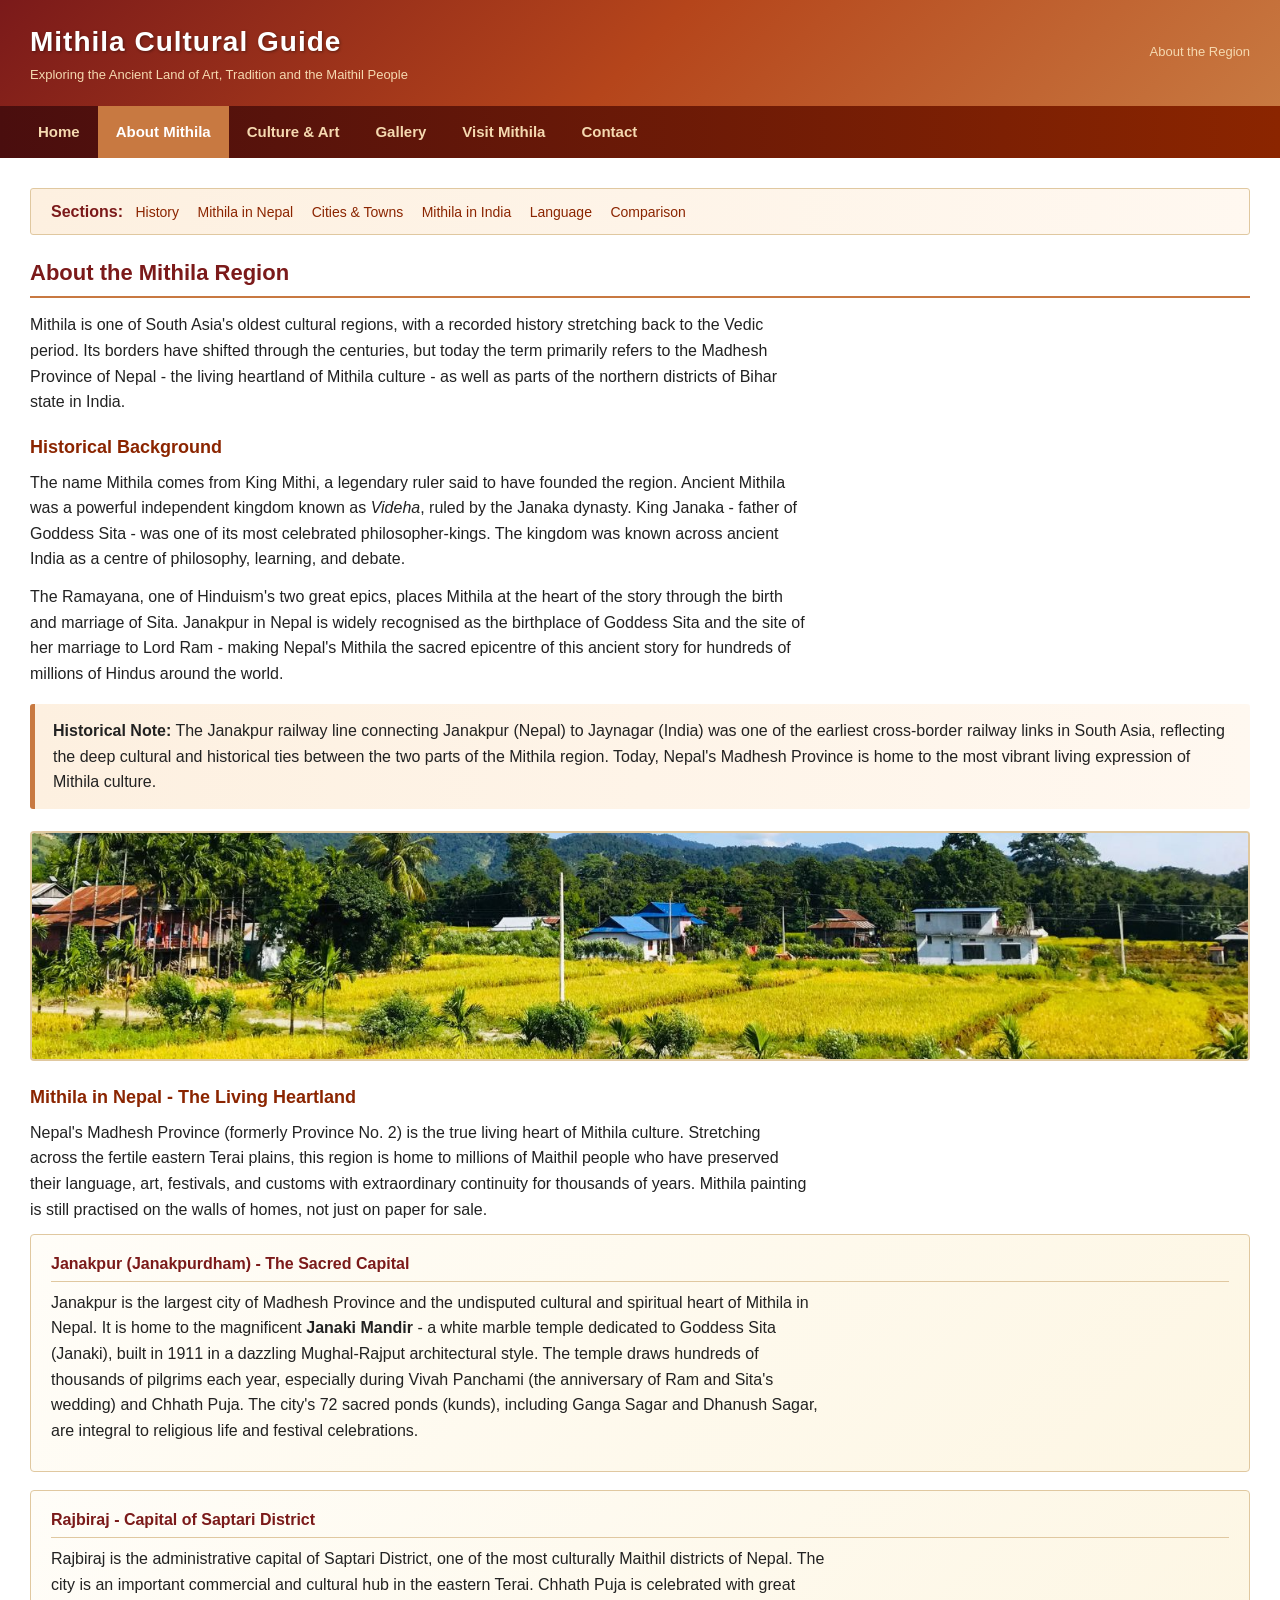
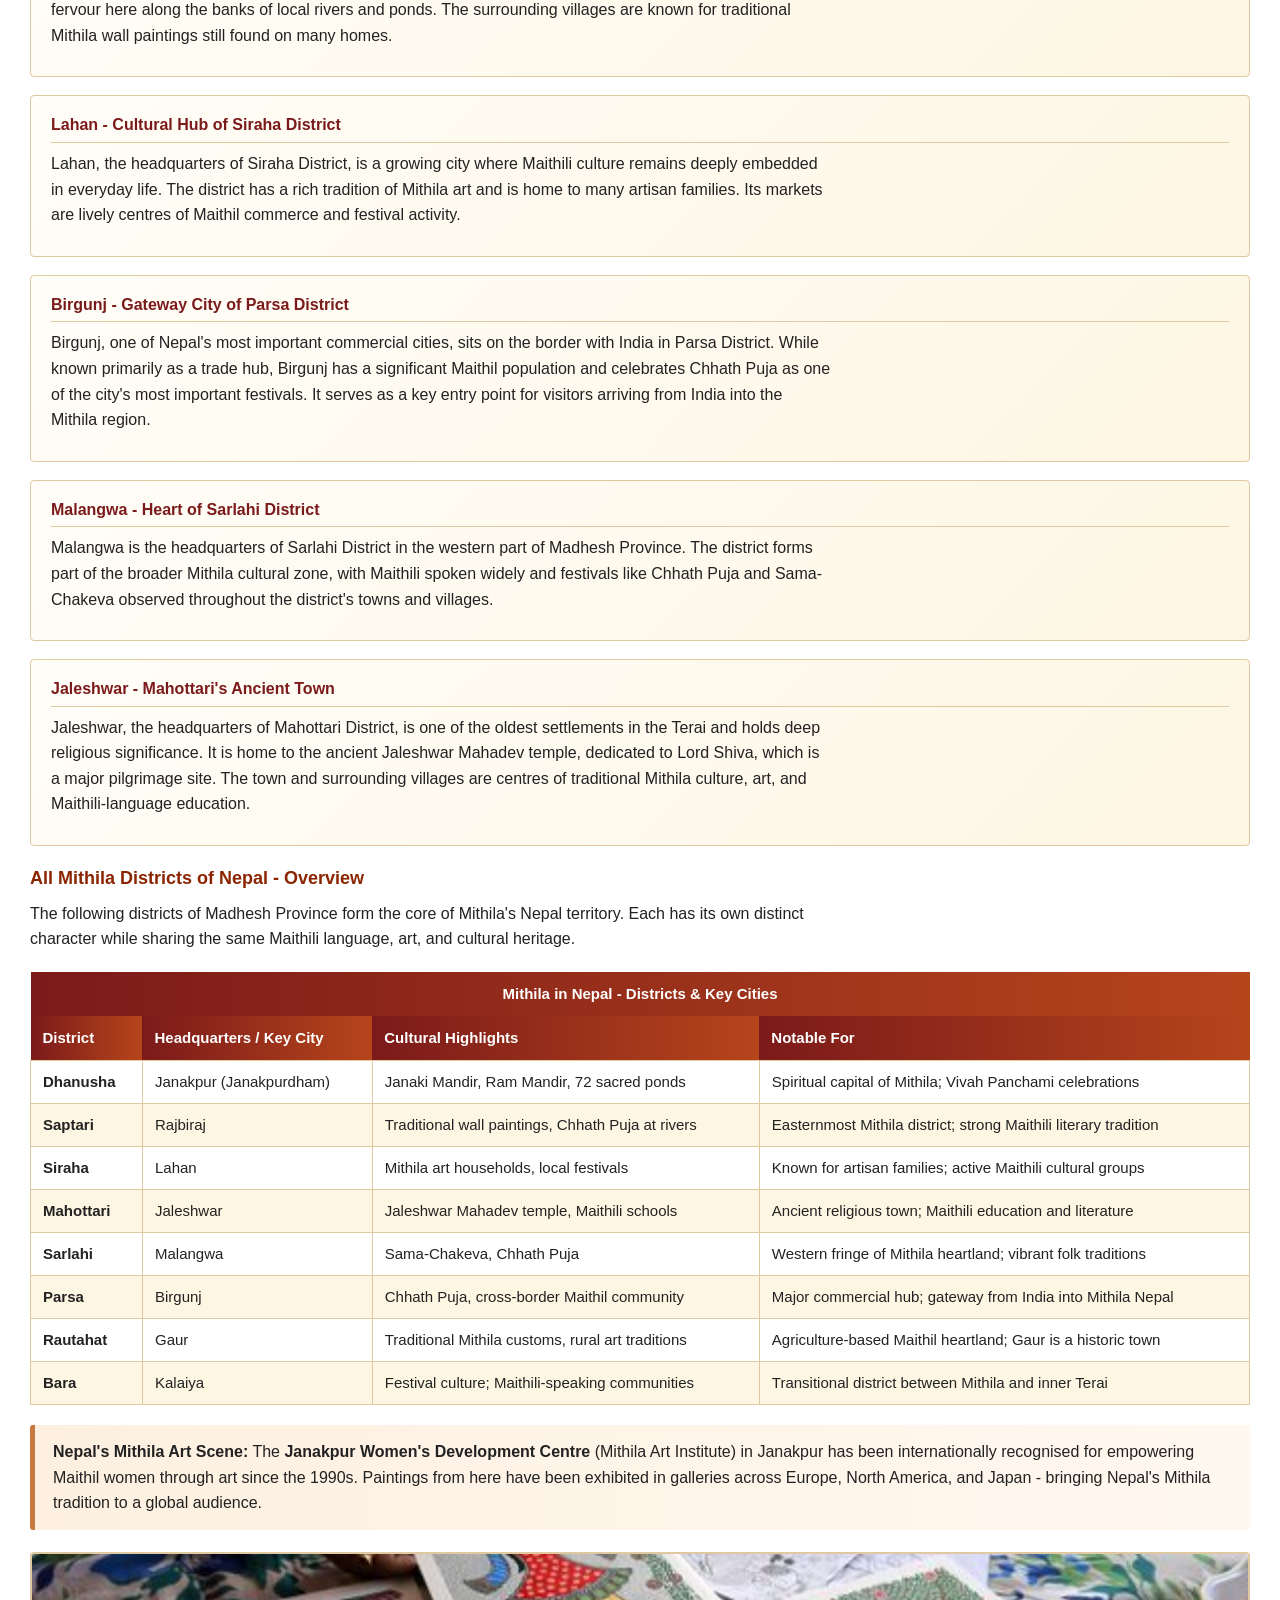
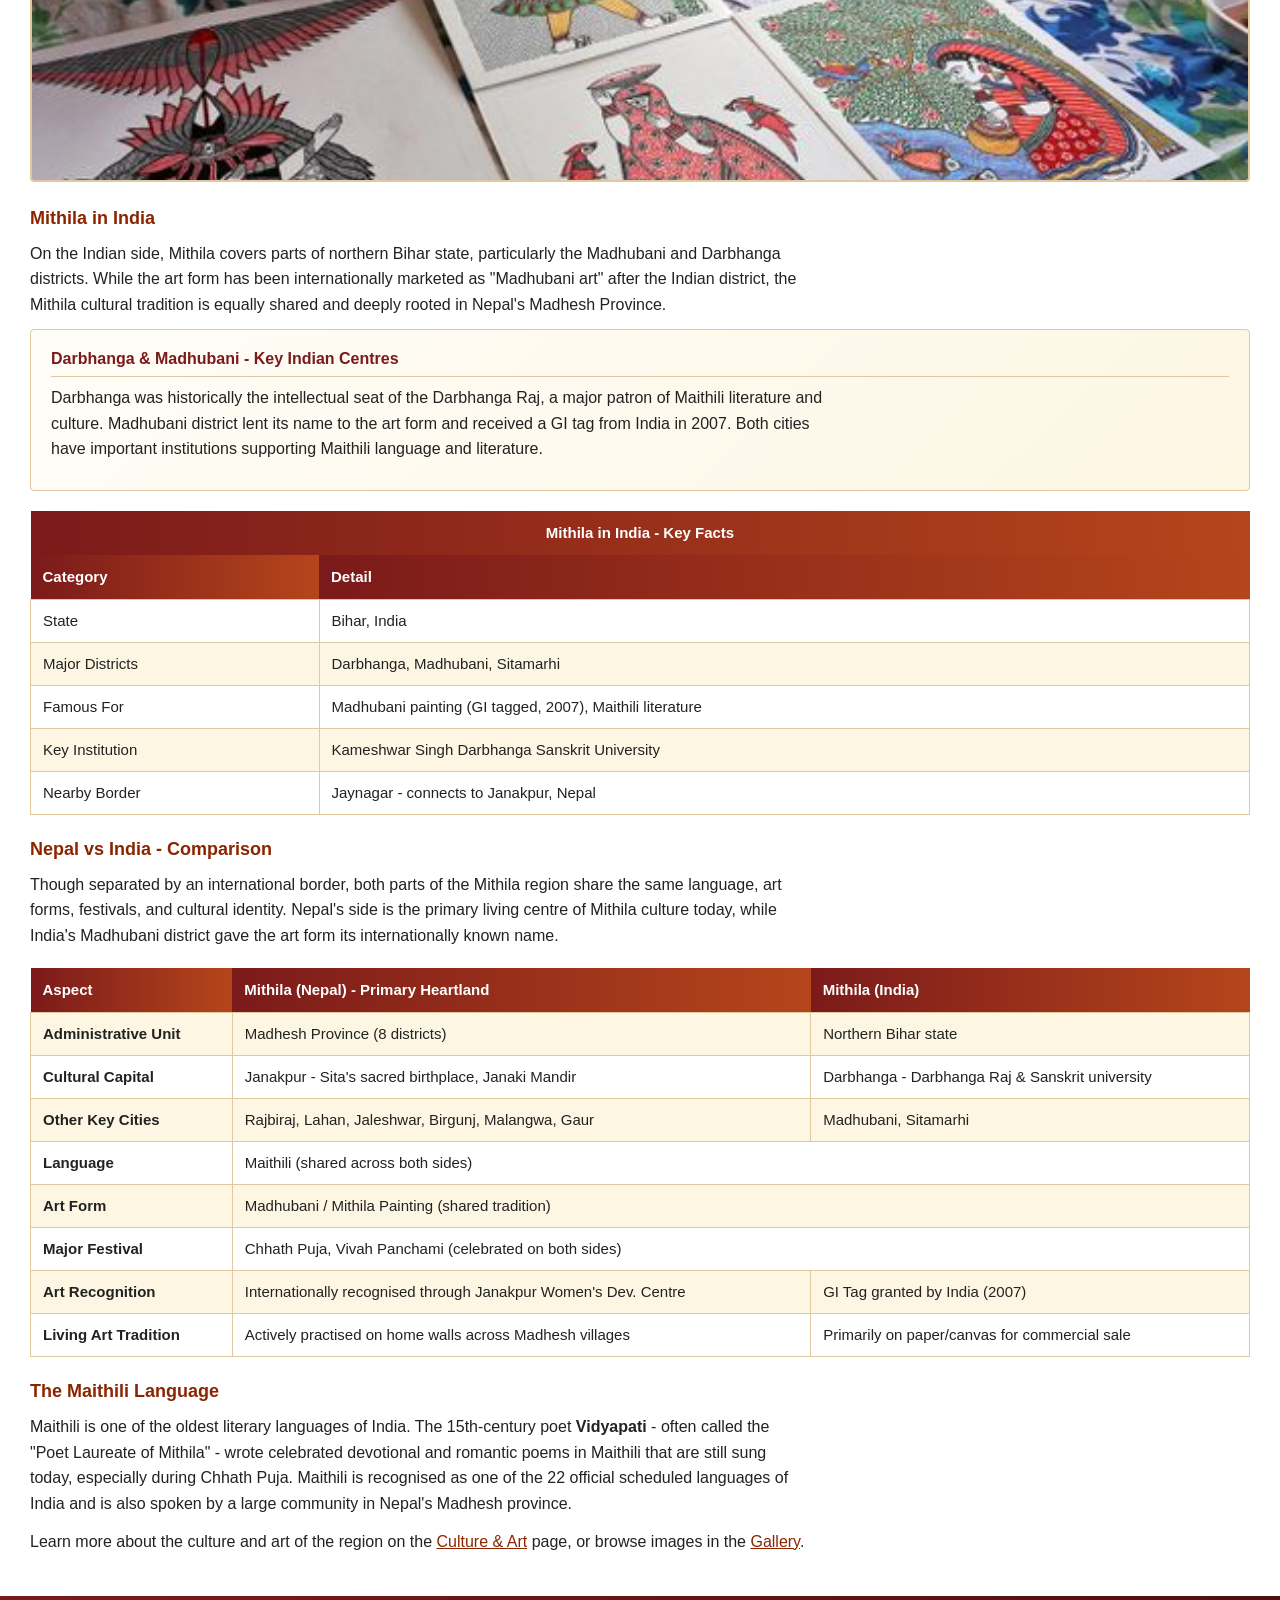
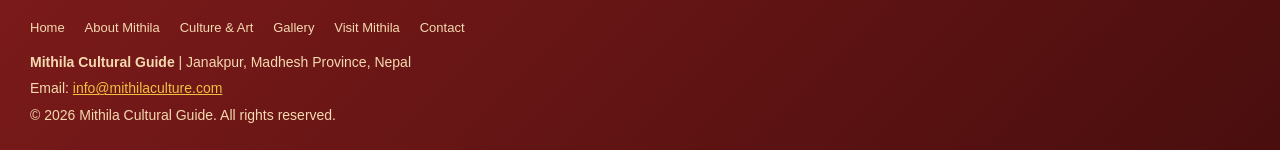
<file: about.html>
<!-- this is about page -->
<!DOCTYPE html>
<html lang="en">

<head>
    <meta charset="UTF-8">
    <meta name="viewport" content="width=device-width, initial-scale=1.0">
    <title>Mithila Cultural Guide - About Mithila</title>
    <link rel="stylesheet" href="style.css">
</head>

<body>

    <div id="wrapper">
        <!-- Header -->
        <div id="header">
            <div>
                <h1>Mithila Cultural Guide</h1>
                <p>Exploring the Ancient Land of Art, Tradition and the Maithil People</p>
            </div>
            <div>
                <p>About the Region</p>
            </div>
        </div>
        <!-- Main Navigation -->
        <nav id="main-nav">
            <ul>
                <li><a href="index.html">Home</a></li>
                <li><a href="about.html" class="active">About Mithila</a></li>
                <li><a href="culture.html">Culture &amp; Art</a></li>
                <li><a href="gallery.html">Gallery</a></li>
                <li><a href="tips.html">Visit Mithila</a></li>
                <li><a href="contact.html">Contact</a></li>
            </ul>
        </nav>
        <!-- Page Content -->
        <div id="content">

            <div id="local-nav">
                <span>Sections:</span>
                <a href="#history">History</a>
                <a href="#nepal">Mithila in Nepal</a>
                <a href="#nepal-cities">Cities &amp; Towns</a>
                <a href="#india">Mithila in India</a>
                <a href="#language">Language</a>
                <a href="#compare">Comparison</a>
            </div>

            <h2>About the Mithila Region</h2>
            <p>
                Mithila is one of South Asia's oldest cultural regions, with a recorded history
                stretching back to the Vedic period. Its borders have shifted through the centuries,
                but today the term primarily refers to the Madhesh Province of Nepal - the living
                heartland of Mithila culture - as well as parts of the northern districts of Bihar
                state in India.
            </p>

            <h3 id="history">Historical Background</h3>
            <p>
                The name Mithila comes from King Mithi, a legendary ruler said to have founded
                the region. Ancient Mithila was a powerful independent kingdom known as
                <em>Videha</em>, ruled by the Janaka dynasty. King Janaka - father of Goddess Sita -
                was one of its most celebrated philosopher-kings. The kingdom was known across
                ancient India as a centre of philosophy, learning, and debate.
            </p>
            <p>
                The Ramayana, one of Hinduism's two great epics, places Mithila at the heart of the
                story through the birth and marriage of Sita. Janakpur in Nepal is widely recognised
                as the birthplace of Goddess Sita and the site of her marriage to Lord Ram - making
                Nepal's Mithila the sacred epicentre of this ancient story for hundreds of millions
                of Hindus around the world.
            </p>

            <div class="highlight-box">
                <strong>Historical Note:</strong> The Janakpur railway line connecting Janakpur (Nepal)
                to Jaynagar (India) was one of the earliest cross-border railway links in South Asia,
                reflecting the deep cultural and historical ties between the two parts of the Mithila region.
                Today, Nepal's Madhesh Province is home to the most vibrant living expression of Mithila culture.
            </div>

            <img src="images/aboutbanner.jpg" alt="Mithila region landscape" class="pageimg full">

            <!-- Mithila in Nepal -->
            <h3 id="nepal">Mithila in Nepal - The Living Heartland</h3>
            <p>
                Nepal's Madhesh Province (formerly Province No. 2) is the true living heart of
                Mithila culture. Stretching across the fertile eastern Terai plains, this region is
                home to millions of Maithil people who have preserved their language, art, festivals,
                and customs with extraordinary continuity for thousands of years. Mithila painting
                is still practised on the walls of homes, not just on paper for sale.
            </p>

            <div class="info-card">
                <h4>Janakpur (Janakpurdham) - The Sacred Capital</h4>
                <p>
                    Janakpur is the largest city of Madhesh Province and the undisputed cultural and
                    spiritual heart of Mithila in Nepal. It is home to the magnificent
                    <strong>Janaki Mandir</strong> - a white marble temple dedicated to Goddess Sita
                    (Janaki), built in 1911 in a dazzling Mughal-Rajput architectural style.
                    The temple draws hundreds of thousands of pilgrims each year, especially
                    during Vivah Panchami (the anniversary of Ram and Sita's wedding) and Chhath Puja.
                    The city's 72 sacred ponds (kunds), including Ganga Sagar and Dhanush Sagar,
                    are integral to religious life and festival celebrations.
                </p>
            </div>

            <div class="info-card">
                <h4>Rajbiraj - Capital of Saptari District</h4>
                <p>
                    Rajbiraj is the administrative capital of Saptari District, one of the most
                    culturally Maithil districts of Nepal. The city is an important commercial and
                    cultural hub in the eastern Terai. Chhath Puja is celebrated with great fervour
                    here along the banks of local rivers and ponds. The surrounding villages are
                    known for traditional Mithila wall paintings still found on many homes.
                </p>
            </div>

            <div class="info-card">
                <h4>Lahan - Cultural Hub of Siraha District</h4>
                <p>
                    Lahan, the headquarters of Siraha District, is a growing city where Maithili
                    culture remains deeply embedded in everyday life. The district has a rich
                    tradition of Mithila art and is home to many artisan families. Its markets
                    are lively centres of Maithil commerce and festival activity.
                </p>
            </div>

            <div class="info-card">
                <h4>Birgunj - Gateway City of Parsa District</h4>
                <p>
                    Birgunj, one of Nepal's most important commercial cities, sits on the border
                    with India in Parsa District. While known primarily as a trade hub, Birgunj
                    has a significant Maithil population and celebrates Chhath Puja as one of the
                    city's most important festivals. It serves as a key entry point for visitors
                    arriving from India into the Mithila region.
                </p>
            </div>

            <div class="info-card">
                <h4>Malangwa - Heart of Sarlahi District</h4>
                <p>
                    Malangwa is the headquarters of Sarlahi District in the western part of Madhesh
                    Province. The district forms part of the broader Mithila cultural zone, with
                    Maithili spoken widely and festivals like Chhath Puja and Sama-Chakeva observed
                    throughout the district's towns and villages.
                </p>
            </div>

            <div class="info-card">
                <h4>Jaleshwar - Mahottari's Ancient Town</h4>
                <p>
                    Jaleshwar, the headquarters of Mahottari District, is one of the oldest
                    settlements in the Terai and holds deep religious significance. It is home
                    to the ancient Jaleshwar Mahadev temple, dedicated to Lord Shiva, which is
                    a major pilgrimage site. The town and surrounding villages are centres of
                    traditional Mithila culture, art, and Maithili-language education.
                </p>
            </div>

            <h3 id="nepal-cities">All Mithila Districts of Nepal - Overview</h3>
            <p>
                The following districts of Madhesh Province form the core of Mithila's Nepal territory.
                Each has its own distinct character while sharing the same Maithili language, art, and cultural
                heritage.
            </p>

            <table class="data-table">
                <tr>
                    <th colspan="4" style="text-align:center;">Mithila in Nepal - Districts &amp; Key Cities</th>
                </tr>
                <tr>
                    <th>District</th>
                    <th>Headquarters / Key City</th>
                    <th>Cultural Highlights</th>
                    <th>Notable For</th>
                </tr>
                <tr>
                    <td><strong>Dhanusha</strong></td>
                    <td>Janakpur (Janakpurdham)</td>
                    <td>Janaki Mandir, Ram Mandir, 72 sacred ponds</td>
                    <td>Spiritual capital of Mithila; Vivah Panchami celebrations</td>
                </tr>
                <tr>
                    <td><strong>Saptari</strong></td>
                    <td>Rajbiraj</td>
                    <td>Traditional wall paintings, Chhath Puja at rivers</td>
                    <td>Easternmost Mithila district; strong Maithili literary tradition</td>
                </tr>
                <tr>
                    <td><strong>Siraha</strong></td>
                    <td>Lahan</td>
                    <td>Mithila art households, local festivals</td>
                    <td>Known for artisan families; active Maithili cultural groups</td>
                </tr>
                <tr>
                    <td><strong>Mahottari</strong></td>
                    <td>Jaleshwar</td>
                    <td>Jaleshwar Mahadev temple, Maithili schools</td>
                    <td>Ancient religious town; Maithili education and literature</td>
                </tr>
                <tr>
                    <td><strong>Sarlahi</strong></td>
                    <td>Malangwa</td>
                    <td>Sama-Chakeva, Chhath Puja</td>
                    <td>Western fringe of Mithila heartland; vibrant folk traditions</td>
                </tr>
                <tr>
                    <td><strong>Parsa</strong></td>
                    <td>Birgunj</td>
                    <td>Chhath Puja, cross-border Maithil community</td>
                    <td>Major commercial hub; gateway from India into Mithila Nepal</td>
                </tr>
                <tr>
                    <td><strong>Rautahat</strong></td>
                    <td>Gaur</td>
                    <td>Traditional Mithila customs, rural art traditions</td>
                    <td>Agriculture-based Maithil heartland; Gaur is a historic town</td>
                </tr>
                <tr>
                    <td><strong>Bara</strong></td>
                    <td>Kalaiya</td>
                    <td>Festival culture; Maithili-speaking communities</td>
                    <td>Transitional district between Mithila and inner Terai</td>
                </tr>
            </table>
            <!-- Highlight Box -->
            <div class="highlight-box">
                <strong>Nepal's Mithila Art Scene:</strong> The <strong>Janakpur Women's Development Centre</strong>
                (Mithila Art Institute) in Janakpur has been internationally recognised for empowering
                Maithil women through art since the 1990s. Paintings from here have been exhibited
                in galleries across Europe, North America, and Japan - bringing Nepal's Mithila
                tradition to a global audience.
            </div>

            <img src="images/aboutindia.jpg" alt="Mithila art and culture" class="pageimg full">

            <!-- Mithila in India -->
            <h3 id="india">Mithila in India</h3>
            <p>
                On the Indian side, Mithila covers parts of northern Bihar state, particularly the
                Madhubani and Darbhanga districts. While the art form has been internationally
                marketed as "Madhubani art" after the Indian district, the Mithila cultural
                tradition is equally shared and deeply rooted in Nepal's Madhesh Province.
            </p>

            <div class="info-card">
                <h4>Darbhanga &amp; Madhubani - Key Indian Centres</h4>
                <p>
                    Darbhanga was historically the intellectual seat of the Darbhanga Raj, a major
                    patron of Maithili literature and culture. Madhubani district lent its name to
                    the art form and received a GI tag from India in 2007. Both cities have important
                    institutions supporting Maithili language and literature.
                </p>
            </div>
            <!-- Data Table -->
            <table class="data-table">
                <tr>
                    <th colspan="2" style="text-align:center;">Mithila in India - Key Facts</th>
                </tr>
                <tr>
                    <th>Category</th>
                    <th>Detail</th>
                </tr>
                <tr>
                    <td>State</td>
                    <td>Bihar, India</td>
                </tr>
                <tr>
                    <td>Major Districts</td>
                    <td>Darbhanga, Madhubani, Sitamarhi</td>
                </tr>
                <tr>
                    <td>Famous For</td>
                    <td>Madhubani painting (GI tagged, 2007), Maithili literature</td>
                </tr>
                <tr>
                    <td>Key Institution</td>
                    <td>Kameshwar Singh Darbhanga Sanskrit University</td>
                </tr>
                <tr>
                    <td>Nearby Border</td>
                    <td>Jaynagar - connects to Janakpur, Nepal</td>
                </tr>
            </table>

            <!-- Nepal vs India - Comparison -->
            <h3 id="compare">Nepal vs India - Comparison</h3>
            <p>
                Though separated by an international border, both parts of the Mithila region share
                the same language, art forms, festivals, and cultural identity. Nepal's side is the
                primary living centre of Mithila culture today, while India's Madhubani district
                gave the art form its internationally known name.
            </p>

            <table class="data-table">
                <tr>
                    <th>Aspect</th>
                    <th>Mithila (Nepal) - Primary Heartland</th>
                    <th>Mithila (India)</th>
                </tr>
                <tr>
                    <td><strong>Administrative Unit</strong></td>
                    <td>Madhesh Province (8 districts)</td>
                    <td>Northern Bihar state</td>
                </tr>
                <tr>
                    <td><strong>Cultural Capital</strong></td>
                    <td>Janakpur - Sita's sacred birthplace, Janaki Mandir</td>
                    <td>Darbhanga - Darbhanga Raj &amp; Sanskrit university</td>
                </tr>
                <tr>
                    <td><strong>Other Key Cities</strong></td>
                    <td>Rajbiraj, Lahan, Jaleshwar, Birgunj, Malangwa, Gaur</td>
                    <td>Madhubani, Sitamarhi</td>
                </tr>
                <tr>
                    <td><strong>Language</strong></td>
                    <td colspan="2">Maithili (shared across both sides)</td>
                </tr>
                <tr>
                    <td><strong>Art Form</strong></td>
                    <td colspan="2">Madhubani / Mithila Painting (shared tradition)</td>
                </tr>
                <tr>
                    <td><strong>Major Festival</strong></td>
                    <td colspan="2">Chhath Puja, Vivah Panchami (celebrated on both sides)</td>
                </tr>
                <tr>
                    <td><strong>Art Recognition</strong></td>
                    <td>Internationally recognised through Janakpur Women's Dev. Centre</td>
                    <td>GI Tag granted by India (2007)</td>
                </tr>
                <tr>
                    <td><strong>Living Art Tradition</strong></td>
                    <td>Actively practised on home walls across Madhesh villages</td>
                    <td>Primarily on paper/canvas for commercial sale</td>
                </tr>
            </table>
            <!-- Maithili Language -->
            <h3 id="language">The Maithili Language</h3>
            <p>
                Maithili is one of the oldest literary languages of India. The 15th-century poet
                <strong>Vidyapati</strong> - often called the "Poet Laureate of Mithila" - wrote
                celebrated devotional and romantic poems in Maithili that are still sung today,
                especially during Chhath Puja. Maithili is recognised as one of the 22 official
                scheduled languages of India and is also spoken by a large community in Nepal's
                Madhesh province.
            </p>

            <p>
                Learn more about the culture and art of the region on the
                <a href="culture.html">Culture &amp; Art</a> page, or browse images in the
                <a href="gallery.html">Gallery</a>.
            </p>

        </div>
        <!-- Footer -->
        <div id="footer">
            <div id="footer-nav">
                <a href="index.html">Home</a>
                <a href="about.html">About Mithila</a>
                <a href="culture.html">Culture &amp; Art</a>
                <a href="gallery.html">Gallery</a>
                <a href="tips.html">Visit Mithila</a>
                <a href="contact.html">Contact</a>
            </div>
            <p><strong>Mithila Cultural Guide</strong> | Janakpur, Madhesh Province, Nepal</p>
            <p>Email: <a href="mailto:info@mithilaculture.com" class="email-link">info@mithilaculture.com</a></p>
            <p>&copy; 2026 Mithila Cultural Guide. All rights reserved.</p>
        </div>

    </div>

</body>

</html>
</file>
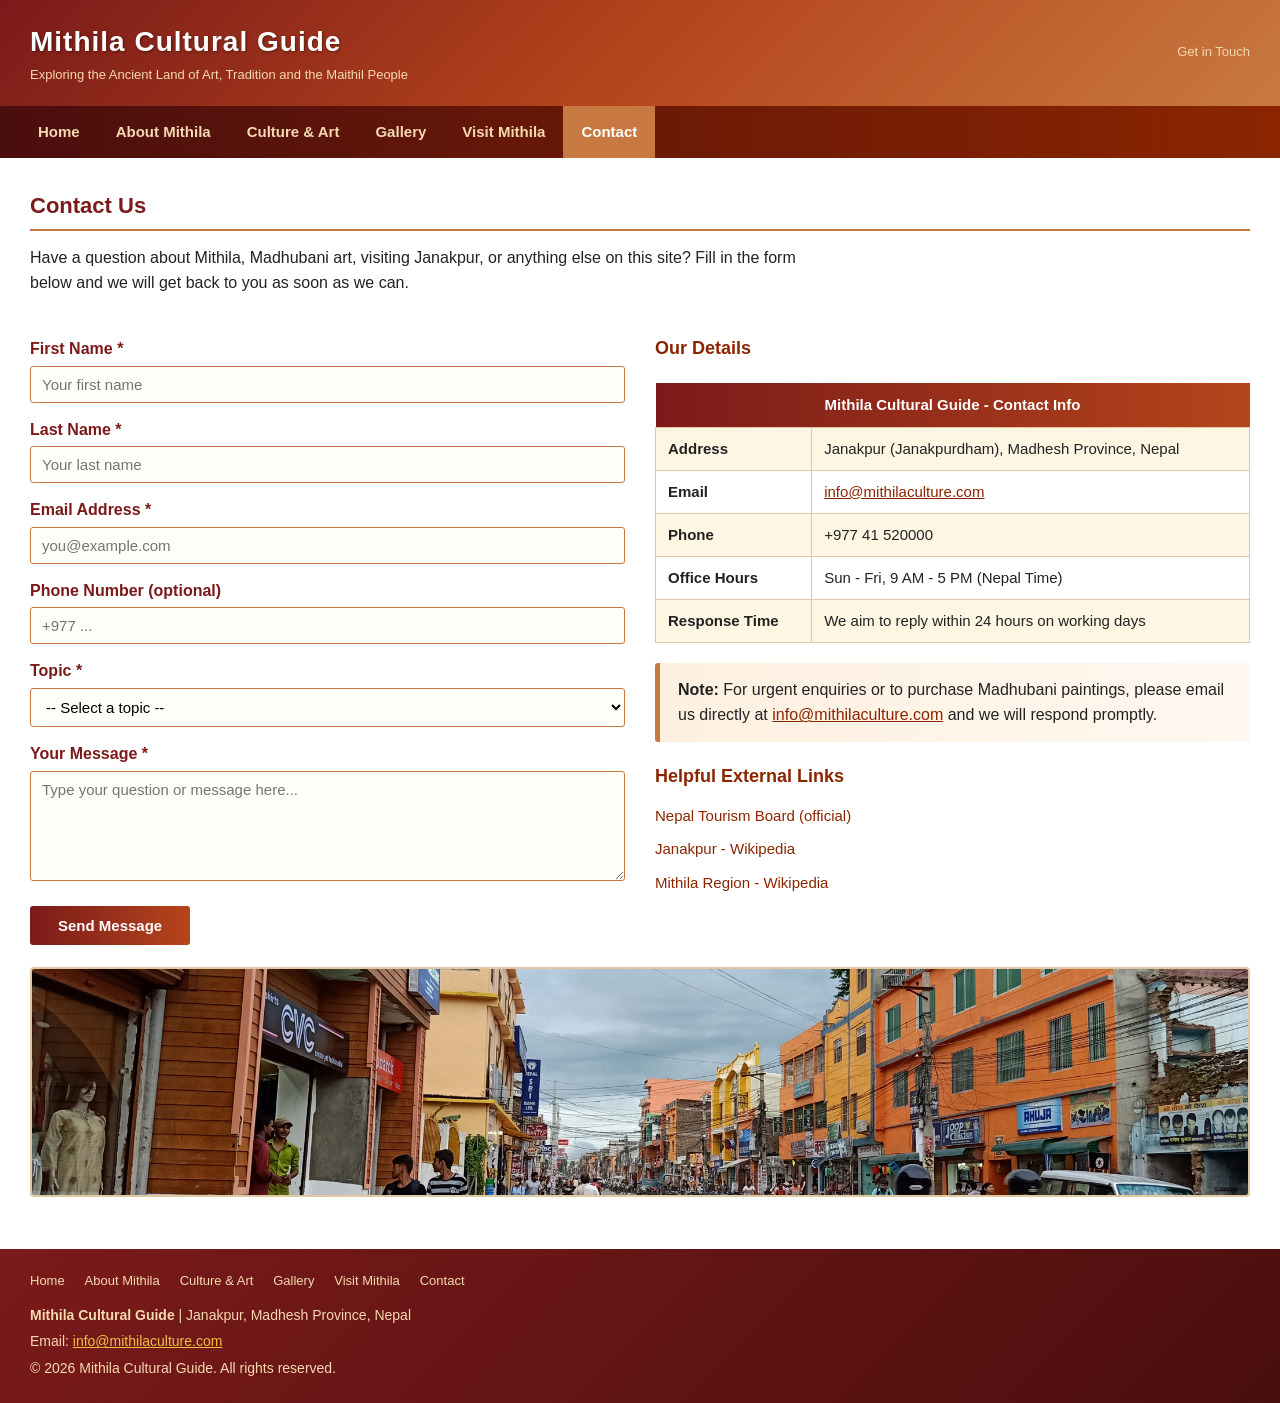
<file: contact.html>
<!-- this is contact page -->
<!DOCTYPE html>
<html lang="en">

<head>
    <meta charset="UTF-8">
    <meta name="viewport" content="width=device-width, initial-scale=1.0">
    <title>Mithila Cultural Guide - Contact</title>
    <link rel="stylesheet" href="style.css">
</head>

<body>
    <!-- this is contact page -->
    <div id="wrapper">

        <div id="header">
            <div>
                <h1>Mithila Cultural Guide</h1>
                <p>Exploring the Ancient Land of Art, Tradition and the Maithil People</p>
            </div>
            <div>
                <p>Get in Touch</p>
            </div>
        </div>
        <!-- Main Navigation -->
        <nav id="main-nav">
            <ul>
                <li><a href="index.html">Home</a></li>
                <li><a href="about.html">About Mithila</a></li>
                <li><a href="culture.html">Culture &amp; Art</a></li>
                <li><a href="gallery.html">Gallery</a></li>
                <li><a href="tips.html">Visit Mithila</a></li>
                <li><a href="contact.html" class="active">Contact</a></li>
            </ul>
        </nav>
        <!-- Page Content -->
        <div id="content">

            <h2>Contact Us</h2>
            <p>
                Have a question about Mithila, Madhubani art, visiting Janakpur, or anything else
                on this site? Fill in the form below and we will get back to you as soon as we can.
            </p>

            <div class="two-col">

                <!-- Contact Form -->
                <div class="col">
                    <div id="contact-form">

                        <label for="fname">First Name *</label>
                        <input type="text" id="fname" name="fname" placeholder="Your first name">
                        <p class="error-msg" id="err-fname">Please enter your first name.</p>

                        <label for="lname">Last Name *</label>
                        <input type="text" id="lname" name="lname" placeholder="Your last name">
                        <p class="error-msg" id="err-lname">Please enter your last name.</p>

                        <label for="email">Email Address *</label>
                        <input type="email" id="email" name="email" placeholder="you@example.com">
                        <p class="error-msg" id="err-email">Please enter a valid email address.</p>

                        <label for="phone">Phone Number (optional)</label>
                        <input type="tel" id="phone" name="phone" placeholder="+977 ...">

                        <label for="topic">Topic *</label>
                        <select id="topic" name="topic">
                            <option value="">-- Select a topic --</option>
                            <option value="art">Madhubani / Mithila Art</option>
                            <option value="visit">Visiting Janakpur</option>
                            <option value="culture">Culture &amp; Festivals</option>
                            <option value="india">Mithila in India</option>
                            <option value="other">Other</option>
                        </select>
                        <p class="error-msg" id="err-topic">Please select a topic.</p>

                        <label for="message">Your Message *</label>
                        <textarea id="message" name="message"
                            placeholder="Type your question or message here..."></textarea>
                        <p class="error-msg" id="err-message">
                            Please enter a message (at least 10 characters).
                        </p>

                        <input type="submit" value="Send Message" onclick="validateForm(); return false;">

                        <!-- SUCCESS MESSAGE MOVED INSIDE contact-form div -->
                        <p id="success-msg" style="display:none; color:#2a6a00; font-weight:bold; margin-top:14px;">
                            Thank you! Your message has been sent. We will reply within 24 hours.
                        </p>

                    </div>
                </div>

                <!-- Contact Details and Table -->
                <div class="col">

                    <h3>Our Details</h3>
                    <table class="data-table">
                        <tr>
                            <th colspan="2" style="text-align:center;">
                                Mithila Cultural Guide - Contact Info
                            </th>
                        </tr>
                        <tr>
                            <td><strong>Address</strong></td>
                            <td>Janakpur (Janakpurdham), Madhesh Province, Nepal</td>
                        </tr>
                        <tr>
                            <td><strong>Email</strong></td>
                            <td>
                                <a href="mailto:info@mithilaculture.com">
                                    info@mithilaculture.com
                                </a>
                            </td>
                        </tr>
                        <tr>
                            <td><strong>Phone</strong></td>
                            <td>+977 41 520000</td>
                        </tr>
                        <tr>
                            <td><strong>Office Hours</strong></td>
                            <td>Sun - Fri, 9 AM - 5 PM (Nepal Time)</td>
                        </tr>
                        <tr>
                            <td><strong>Response Time</strong></td>
                            <td>We aim to reply within 24 hours on working days</td>
                        </tr>
                    </table>

                    <div class="highlight-box" style="margin-top:20px;">
                        <strong>Note:</strong> For urgent enquiries or to purchase Madhubani
                        paintings, please email us directly at
                        <a href="mailto:info@mithilaculture.com">info@mithilaculture.com</a>
                        and we will respond promptly.
                    </div>

                    <h3 style="margin-top:20px;">Helpful External Links</h3>
                    <ul class="ext-links-list">
                        <li>
                            <a href="https://www.welcomenepal.com" target="_blank">
                                Nepal Tourism Board (official)
                            </a>
                        </li>
                        <li>
                            <a href="https://en.wikipedia.org/wiki/Janakpur" target="_blank">
                                Janakpur - Wikipedia
                            </a>
                        </li>
                        <li>
                            <a href="https://en.wikipedia.org/wiki/Mithila_region" target="_blank">
                                Mithila Region - Wikipedia
                            </a>
                        </li>
                    </ul>

                </div>
            </div>

            <img src="images/contactmap.jpg" alt="Janakpur Mithila location" class="pageimg full">

        </div>
        <!-- Footer -->
        <div id="footer">
            <div id="footer-nav">
                <a href="index.html">Home</a>
                <a href="about.html">About Mithila</a>
                <a href="culture.html">Culture &amp; Art</a>
                <a href="gallery.html">Gallery</a>
                <a href="tips.html">Visit Mithila</a>
                <a href="contact.html">Contact</a>
            </div>
            <p><strong>Mithila Cultural Guide</strong> | Janakpur, Madhesh Province, Nepal</p>
            <p>Email: <a href="mailto:info@mithilaculture.com" class="email-link">info@mithilaculture.com</a></p>
            <p>&copy; 2026 Mithila Cultural Guide. All rights reserved.</p>
        </div>

    </div>
    <!-- JavaScript -->
    <script>
        function validateForm() {
            var valid = true;

            function check(fieldId, errId, condition) {
                var errEl = document.getElementById(errId);
                if (condition) {
                    errEl.style.display = 'block';
                    valid = false;
                } else {
                    errEl.style.display = 'none';
                }
            }

            var fname = document.getElementById('fname').value.trim();
            var lname = document.getElementById('lname').value.trim();
            var email = document.getElementById('email').value.trim();
            var topic = document.getElementById('topic').value;
            var message = document.getElementById('message').value.trim();

            check('fname', 'err-fname', fname === '');
            check('lname', 'err-lname', lname === '');
            check('topic', 'err-topic', topic === '');
            check('message', 'err-message', message.length < 10);

            var emailPattern = /^[^\s@]+@[^\s@]+\.[^\s@]+$/;
            check('email', 'err-email', !emailPattern.test(email));

            if (valid) {
                // Hiding all form fields, labels, and the submit button
                var form = document.getElementById('contact-form');
                var elements = form.querySelectorAll('input, select, textarea, label, .error-msg');
                elements.forEach(function (el) { el.style.display = 'none'; });

                // Showing the success message
                document.getElementById('success-msg').style.display = 'block';
            }
        }
    </script>

</body>

</html>
</file>
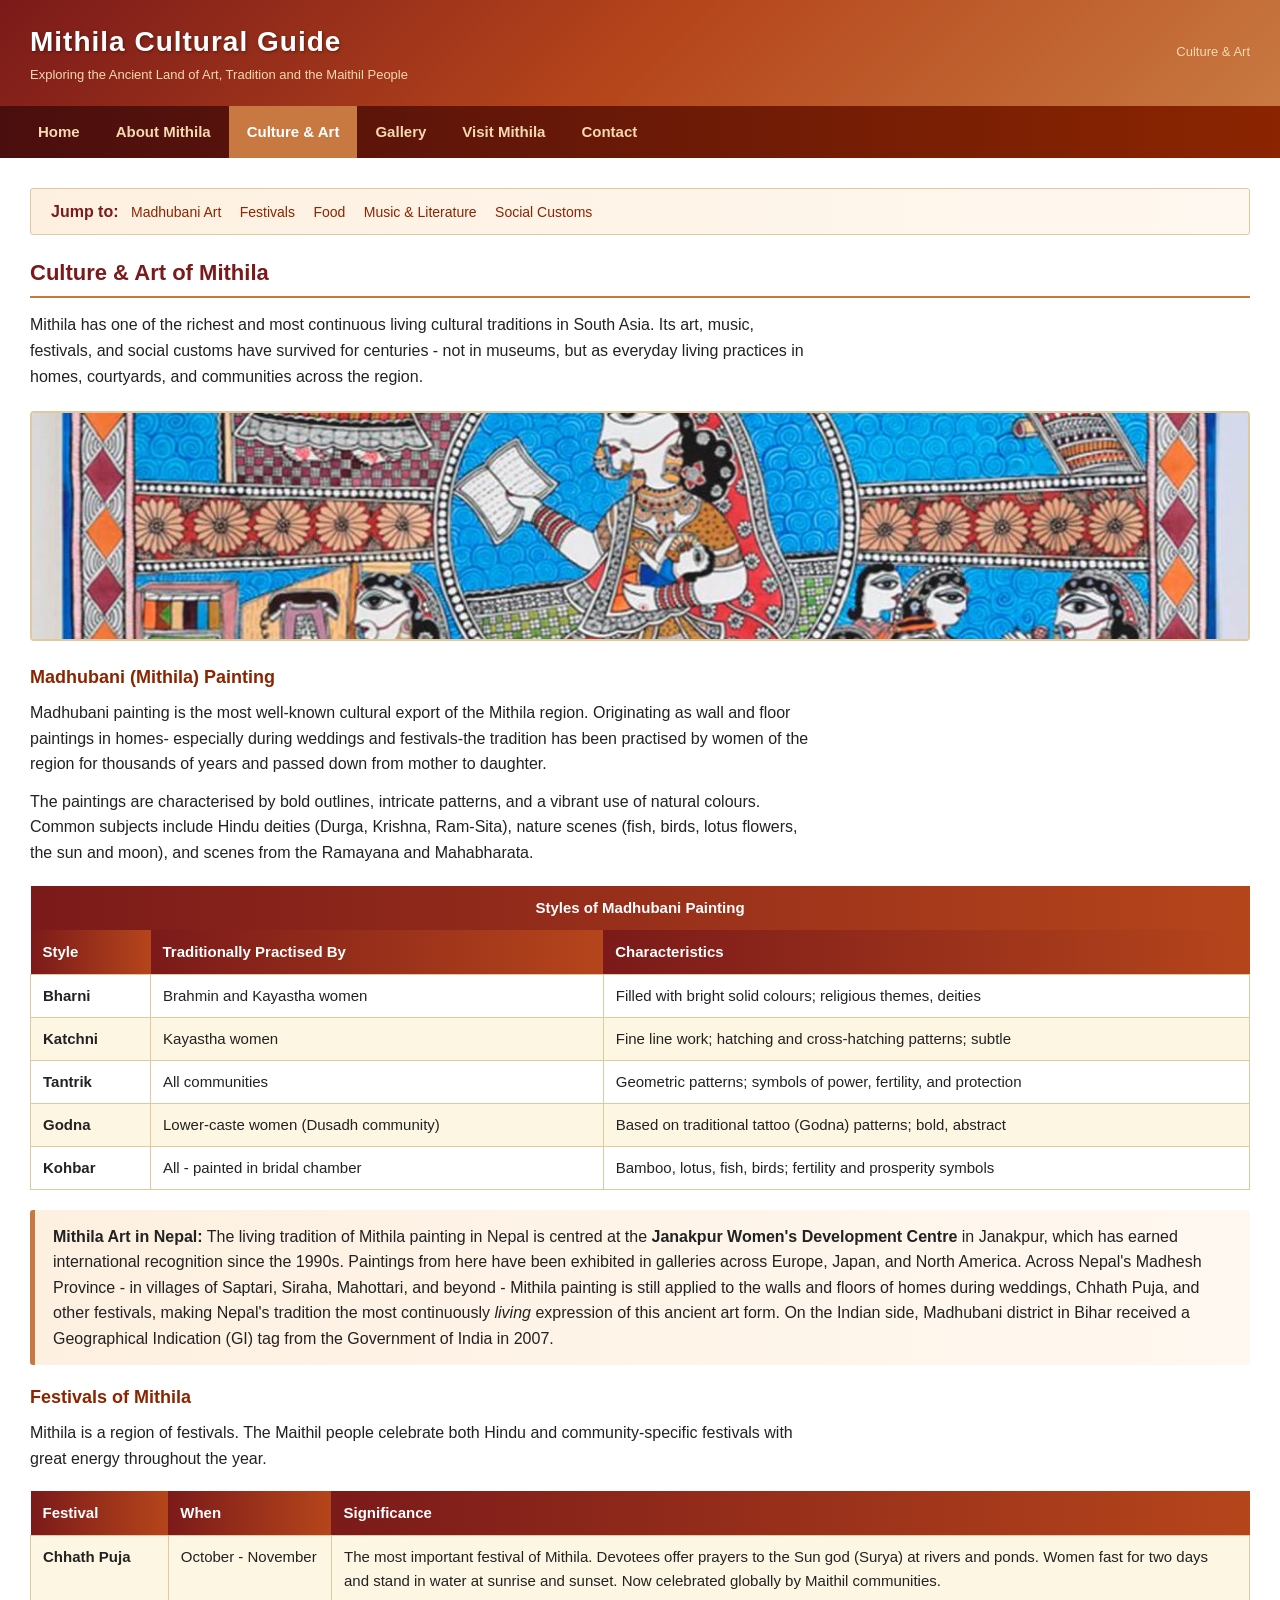
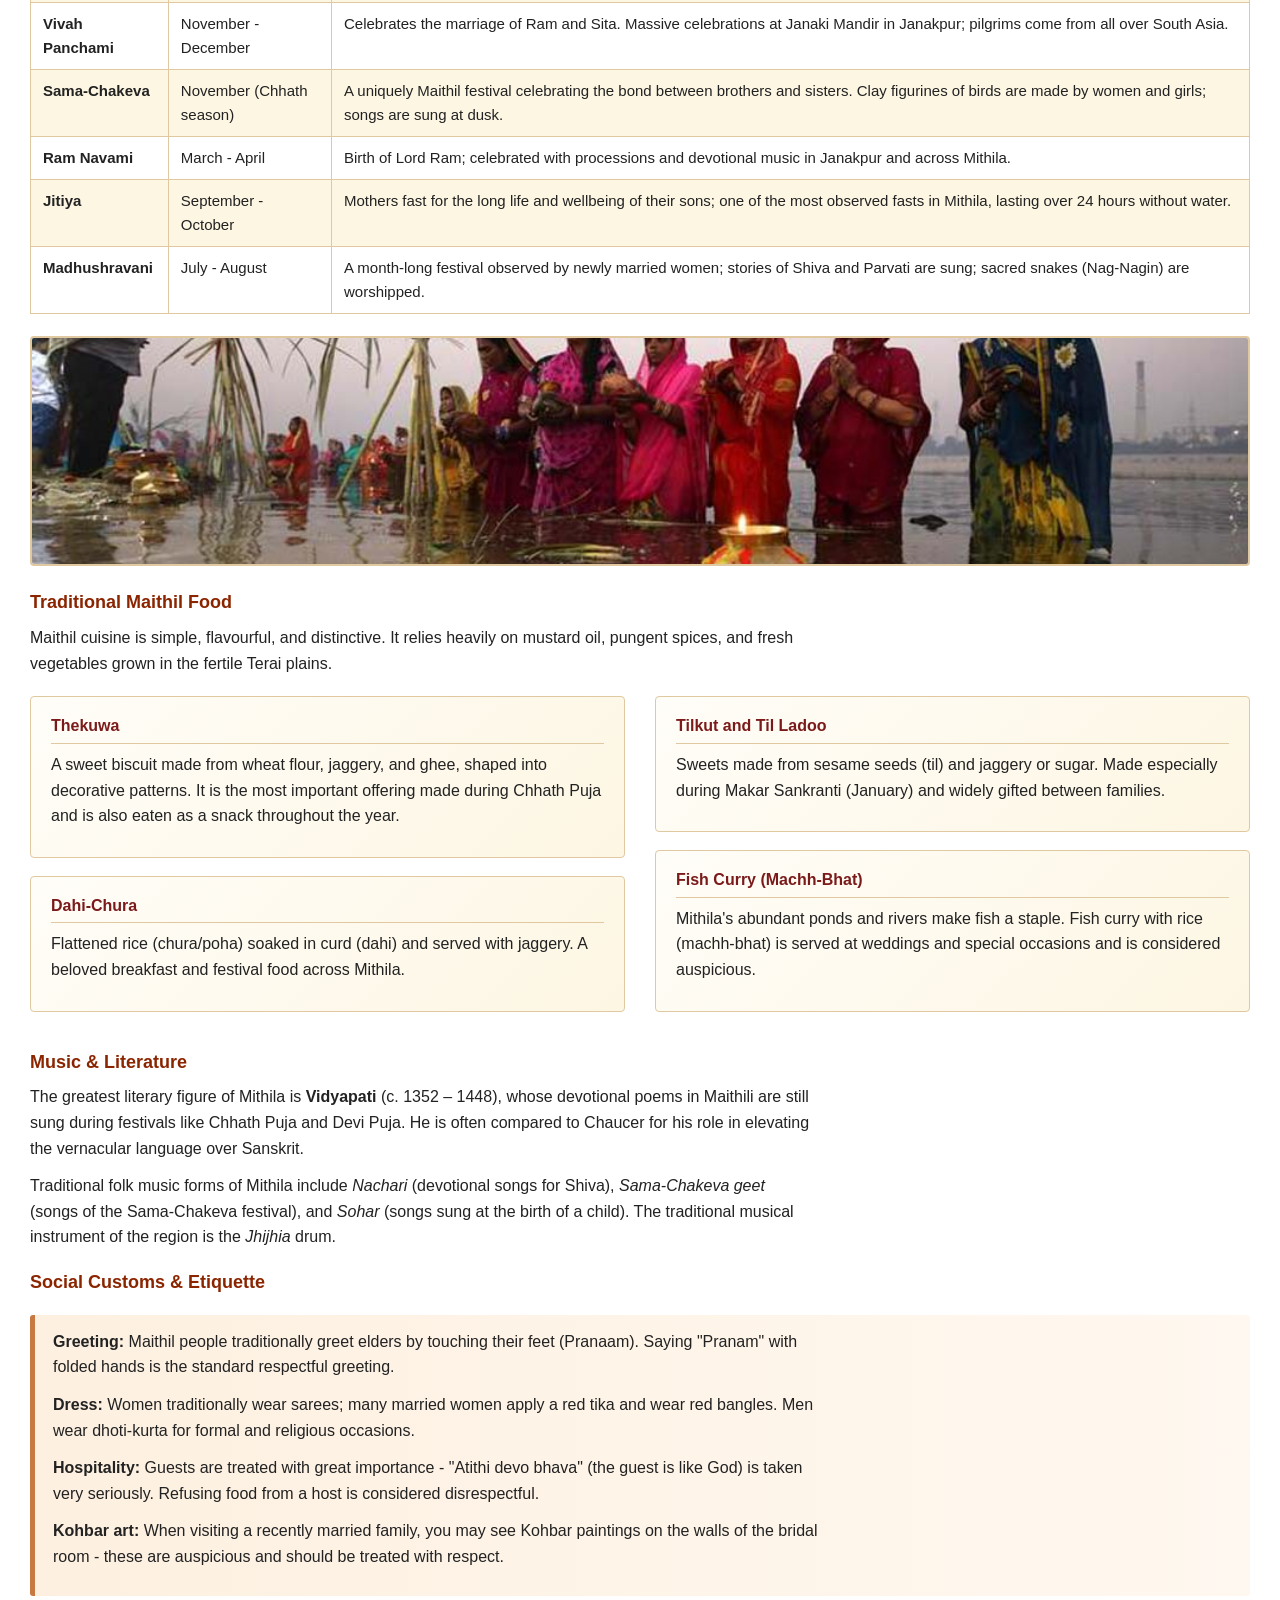
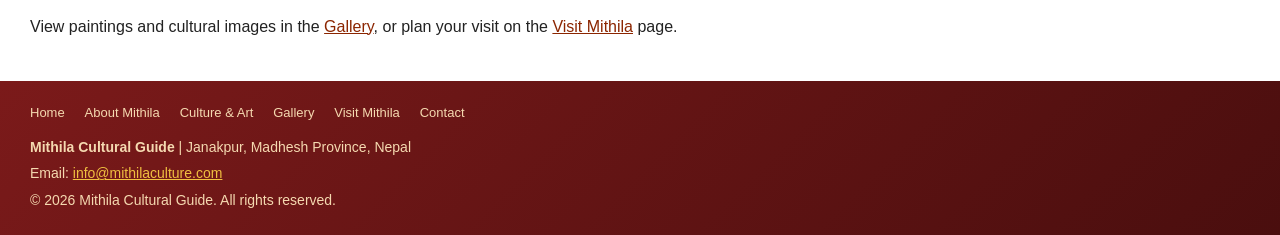
<file: culture.html>
<!-- this is about culture page -->
<!DOCTYPE html>
<html lang="en">

<head>
    <meta charset="UTF-8">
    <meta name="viewport" content="width=device-width, initial-scale=1.0">
    <title>Mithila Cultural Guide - Culture &amp; Art</title>
    <link rel="stylesheet" href="style.css">
</head>

<body>
    <!-- this is header -->
    <div id="wrapper">

        <div id="header">
            <div>
                <h1>Mithila Cultural Guide</h1>
                <p>Exploring the Ancient Land of Art, Tradition and the Maithil People</p>
            </div>
            <div>
                <p>Culture &amp; Art</p>
            </div>
        </div>
        <!-- this is main navigation -->
        <nav id="main-nav">
            <ul>
                <li><a href="index.html">Home</a></li>
                <li><a href="about.html">About Mithila</a></li>
                <li><a href="culture.html" class="active">Culture &amp; Art</a></li>
                <li><a href="gallery.html">Gallery</a></li>
                <li><a href="tips.html">Visit Mithila</a></li>
                <li><a href="contact.html">Contact</a></li>
            </ul>
        </nav>
        <!-- this is content -->
        <div id="content">

            <div id="local-nav">
                <span>Jump to:</span>
                <a href="#madhubani">Madhubani Art</a>
                <a href="#festivals">Festivals</a>
                <a href="#food">Food</a>
                <a href="#music">Music &amp; Literature</a>
                <a href="#etiquette">Social Customs</a>
            </div>

            <h2>Culture &amp; Art of Mithila</h2>
            <p>
                Mithila has one of the richest and most continuous living cultural traditions in
                South Asia. Its art, music, festivals, and social customs have survived for centuries
                - not in museums, but as everyday living practices in homes, courtyards, and communities
                across the region.
            </p>

            <img src="images/culturepainting.jpg" alt="Madhubani painting tradition" class="pageimg full">

            <!-- Madhubani Art -->
            <h3 id="madhubani">Madhubani (Mithila) Painting</h3>
            <p>
                Madhubani painting is the most well-known cultural export of the Mithila region.
                Originating as wall and floor paintings in homes- especially during weddings and
                festivals-the tradition has been practised by women of the region for thousands
                of years and passed down from mother to daughter.
            </p>
            <p>
                The paintings are characterised by bold outlines, intricate patterns, and a vibrant
                use of natural colours. Common subjects include Hindu deities (Durga, Krishna, Ram-Sita),
                nature scenes (fish, birds, lotus flowers, the sun and moon), and scenes from
                the Ramayana and Mahabharata.
            </p>
            <!-- this is table -->
            <table class="data-table">
                <tr>
                    <th colspan="3" style="text-align:center;">Styles of Madhubani Painting</th>
                </tr>
                <tr>
                    <th>Style</th>
                    <th>Traditionally Practised By</th>
                    <th>Characteristics</th>
                </tr>
                <tr>
                    <td><strong>Bharni</strong></td>
                    <td>Brahmin and Kayastha women</td>
                    <td>Filled with bright solid colours; religious themes, deities</td>
                </tr>
                <tr>
                    <td><strong>Katchni</strong></td>
                    <td>Kayastha women</td>
                    <td>Fine line work; hatching and cross-hatching patterns; subtle</td>
                </tr>
                <tr>
                    <td><strong>Tantrik</strong></td>
                    <td>All communities</td>
                    <td>Geometric patterns; symbols of power, fertility, and protection</td>
                </tr>
                <tr>
                    <td><strong>Godna</strong></td>
                    <td>Lower-caste women (Dusadh community)</td>
                    <td>Based on traditional tattoo (Godna) patterns; bold, abstract</td>
                </tr>
                <tr>
                    <td><strong>Kohbar</strong></td>
                    <td>All - painted in bridal chamber</td>
                    <td>Bamboo, lotus, fish, birds; fertility and prosperity symbols</td>
                </tr>
            </table>
            <!-- this is highlight box -->
            <div class="highlight-box">
                <strong>Mithila Art in Nepal:</strong> The living tradition of Mithila painting
                in Nepal is centred at the <strong>Janakpur Women's Development Centre</strong>
                in Janakpur, which has earned international recognition since the 1990s.
                Paintings from here have been exhibited in galleries across Europe, Japan, and
                North America. Across Nepal's Madhesh Province - in villages of Saptari, Siraha,
                Mahottari, and beyond - Mithila painting is still applied to the walls and floors
                of homes during weddings, Chhath Puja, and other festivals, making Nepal's tradition
                the most continuously <em>living</em> expression of this ancient art form.
                On the Indian side, Madhubani district in Bihar received a Geographical Indication
                (GI) tag from the Government of India in 2007.
            </div>

            <!-- Festivals -->
            <h3 id="festivals">Festivals of Mithila</h3>
            <p>
                Mithila is a region of festivals. The Maithil people celebrate both Hindu and
                community-specific festivals with great energy throughout the year.
            </p>
            <!-- this is data table -->
            <table class="data-table">
                <tr>
                    <th>Festival</th>
                    <th>When</th>
                    <th>Significance</th>
                </tr>
                <tr>
                    <td><strong>Chhath Puja</strong></td>
                    <td>October - November</td>
                    <td>
                        The most important festival of Mithila. Devotees offer prayers to the Sun
                        god (Surya) at rivers and ponds. Women fast for two days and stand in water
                        at sunrise and sunset. Now celebrated globally by Maithil communities.
                    </td>
                </tr>
                <tr>
                    <td><strong>Vivah Panchami</strong></td>
                    <td>November - December</td>
                    <td>
                        Celebrates the marriage of Ram and Sita. Massive celebrations at Janaki
                        Mandir in Janakpur; pilgrims come from all over South Asia.
                    </td>
                </tr>
                <tr>
                    <td><strong>Sama-Chakeva</strong></td>
                    <td>November (Chhath season)</td>
                    <td>
                        A uniquely Maithil festival celebrating the bond between brothers and sisters.
                        Clay figurines of birds are made by women and girls; songs are sung at dusk.
                    </td>
                </tr>
                <tr>
                    <td><strong>Ram Navami</strong></td>
                    <td>March - April</td>
                    <td>
                        Birth of Lord Ram; celebrated with processions and devotional music in
                        Janakpur and across Mithila.
                    </td>
                </tr>
                <tr>
                    <td><strong>Jitiya</strong></td>
                    <td>September - October</td>
                    <td>
                        Mothers fast for the long life and wellbeing of their sons; one of the
                        most observed fasts in Mithila, lasting over 24 hours without water.
                    </td>
                </tr>
                <tr>
                    <td><strong>Madhushravani</strong></td>
                    <td>July - August</td>
                    <td>
                        A month-long festival observed by newly married women; stories of Shiva and
                        Parvati are sung; sacred snakes (Nag-Nagin) are worshipped.
                    </td>
                </tr>
            </table>

            <img src="images/culturefestival.jpg" alt="Mithila festival celebrations" class="pageimg full">

            <!-- Food -->
            <h3 id="food">Traditional Maithil Food</h3>
            <p>
                Maithil cuisine is simple, flavourful, and distinctive. It relies heavily on mustard
                oil, pungent spices, and fresh vegetables grown in the fertile Terai plains.
            </p>

            <div class="two-col">
                <div class="col">
                    <div class="info-card">
                        <h4>Thekuwa</h4>
                        <p>
                            A sweet biscuit made from wheat flour, jaggery, and ghee, shaped into
                            decorative patterns. It is the most important offering made during Chhath Puja
                            and is also eaten as a snack throughout the year.
                        </p>
                    </div>
                    <div class="info-card">
                        <h4>Dahi-Chura</h4>
                        <p>
                            Flattened rice (chura/poha) soaked in curd (dahi) and served with
                            jaggery. A beloved breakfast and festival food across Mithila.
                        </p>
                    </div>
                </div>
                <div class="col">
                    <div class="info-card">
                        <h4>Tilkut and Til Ladoo</h4>
                        <p>
                            Sweets made from sesame seeds (til) and jaggery or sugar.
                            Made especially during Makar Sankranti (January) and widely gifted
                            between families.
                        </p>
                    </div>
                    <div class="info-card">
                        <h4>Fish Curry (Machh-Bhat)</h4>
                        <p>
                            Mithila's abundant ponds and rivers make fish a staple. Fish curry with
                            rice (machh-bhat) is served at weddings and special occasions and is
                            considered auspicious.
                        </p>
                    </div>
                </div>
            </div>

            <!-- Music and Literature -->
            <h3 id="music">Music &amp; Literature</h3>
            <p>
                The greatest literary figure of Mithila is <strong>Vidyapati</strong> (c. 1352 – 1448),
                whose devotional poems in Maithili are still sung during festivals like Chhath Puja
                and Devi Puja. He is often compared to Chaucer for his role in elevating the
                vernacular language over Sanskrit.
            </p>
            <p>
                Traditional folk music forms of Mithila include <em>Nachari</em> (devotional songs for
                Shiva), <em>Sama-Chakeva geet</em> (songs of the Sama-Chakeva festival), and
                <em>Sohar</em> (songs sung at the birth of a child). The traditional musical instrument
                of the region is the <em>Jhijhia</em> drum.
            </p>

            <!-- Social Customs -->
            <h3 id="etiquette">Social Customs &amp; Etiquette</h3>
            <div class="highlight-box">
                <p><strong>Greeting:</strong> Maithil people traditionally greet elders by touching their feet
                    (Pranaam). Saying "Pranam" with folded hands is the standard respectful greeting.</p>
                <p><strong>Dress:</strong> Women traditionally wear sarees; many married women apply a red tika and wear
                    red bangles. Men wear dhoti-kurta for formal and religious occasions.</p>
                <p><strong>Hospitality:</strong> Guests are treated with great importance - "Atithi devo bhava" (the
                    guest is like God) is taken very seriously. Refusing food from a host is considered disrespectful.
                </p>
                <p><strong>Kohbar art:</strong> When visiting a recently married family, you may see Kohbar paintings on
                    the walls of the bridal room - these are auspicious and should be treated with respect.</p>
            </div>

            <p>
                View paintings and cultural images in the <a href="gallery.html">Gallery</a>, or
                plan your visit on the <a href="tips.html">Visit Mithila</a> page.
            </p>

        </div>
        <!-- this is footer -->
        <div id="footer">
            <div id="footer-nav">
                <a href="index.html">Home</a>
                <a href="about.html">About Mithila</a>
                <a href="culture.html">Culture &amp; Art</a>
                <a href="gallery.html">Gallery</a>
                <a href="tips.html">Visit Mithila</a>
                <a href="contact.html">Contact</a>
            </div>
            <p><strong>Mithila Cultural Guide</strong> | Janakpur, Madhesh Province, Nepal</p>
            <p>Email: <a href="mailto:info@mithilaculture.com" class="email-link">info@mithilaculture.com</a></p>
            <p>&copy; 2026 Mithila Cultural Guide. All rights reserved.</p>
        </div>

    </div>

</body>

</html>
</file>
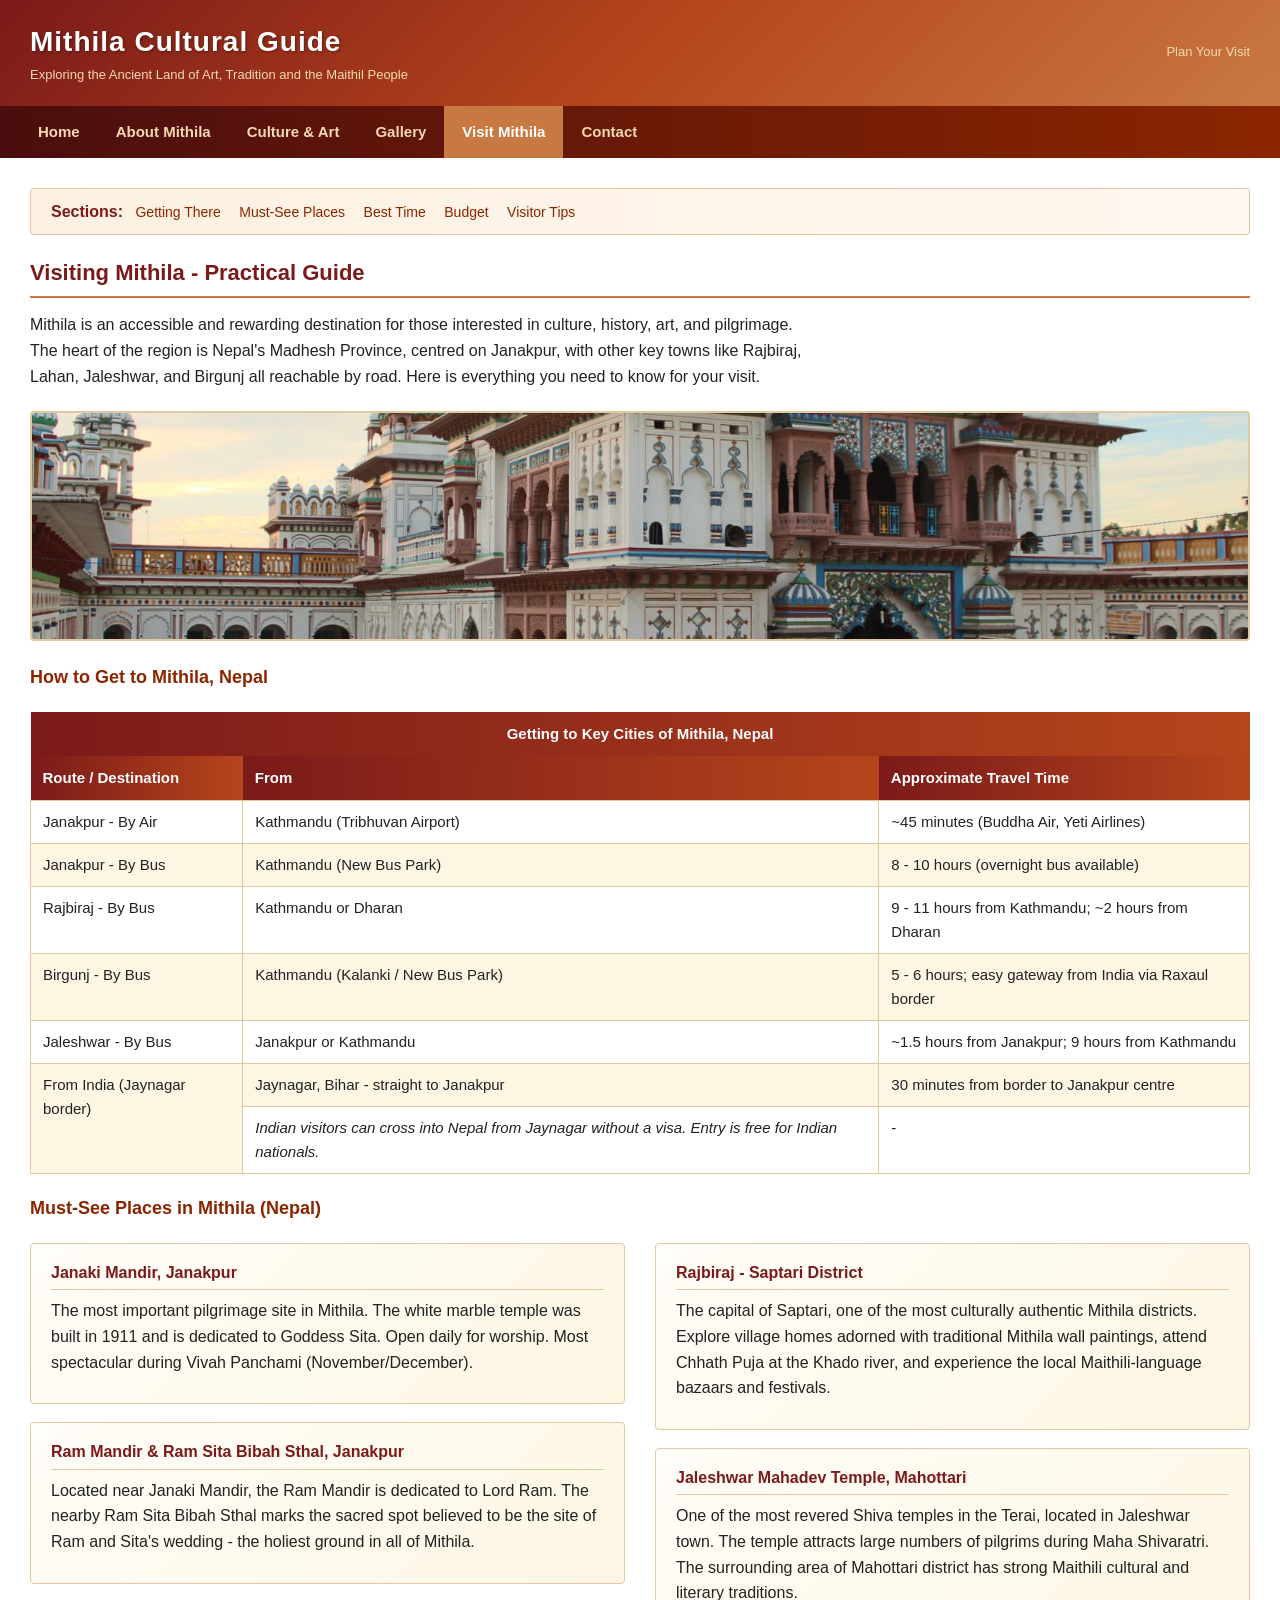
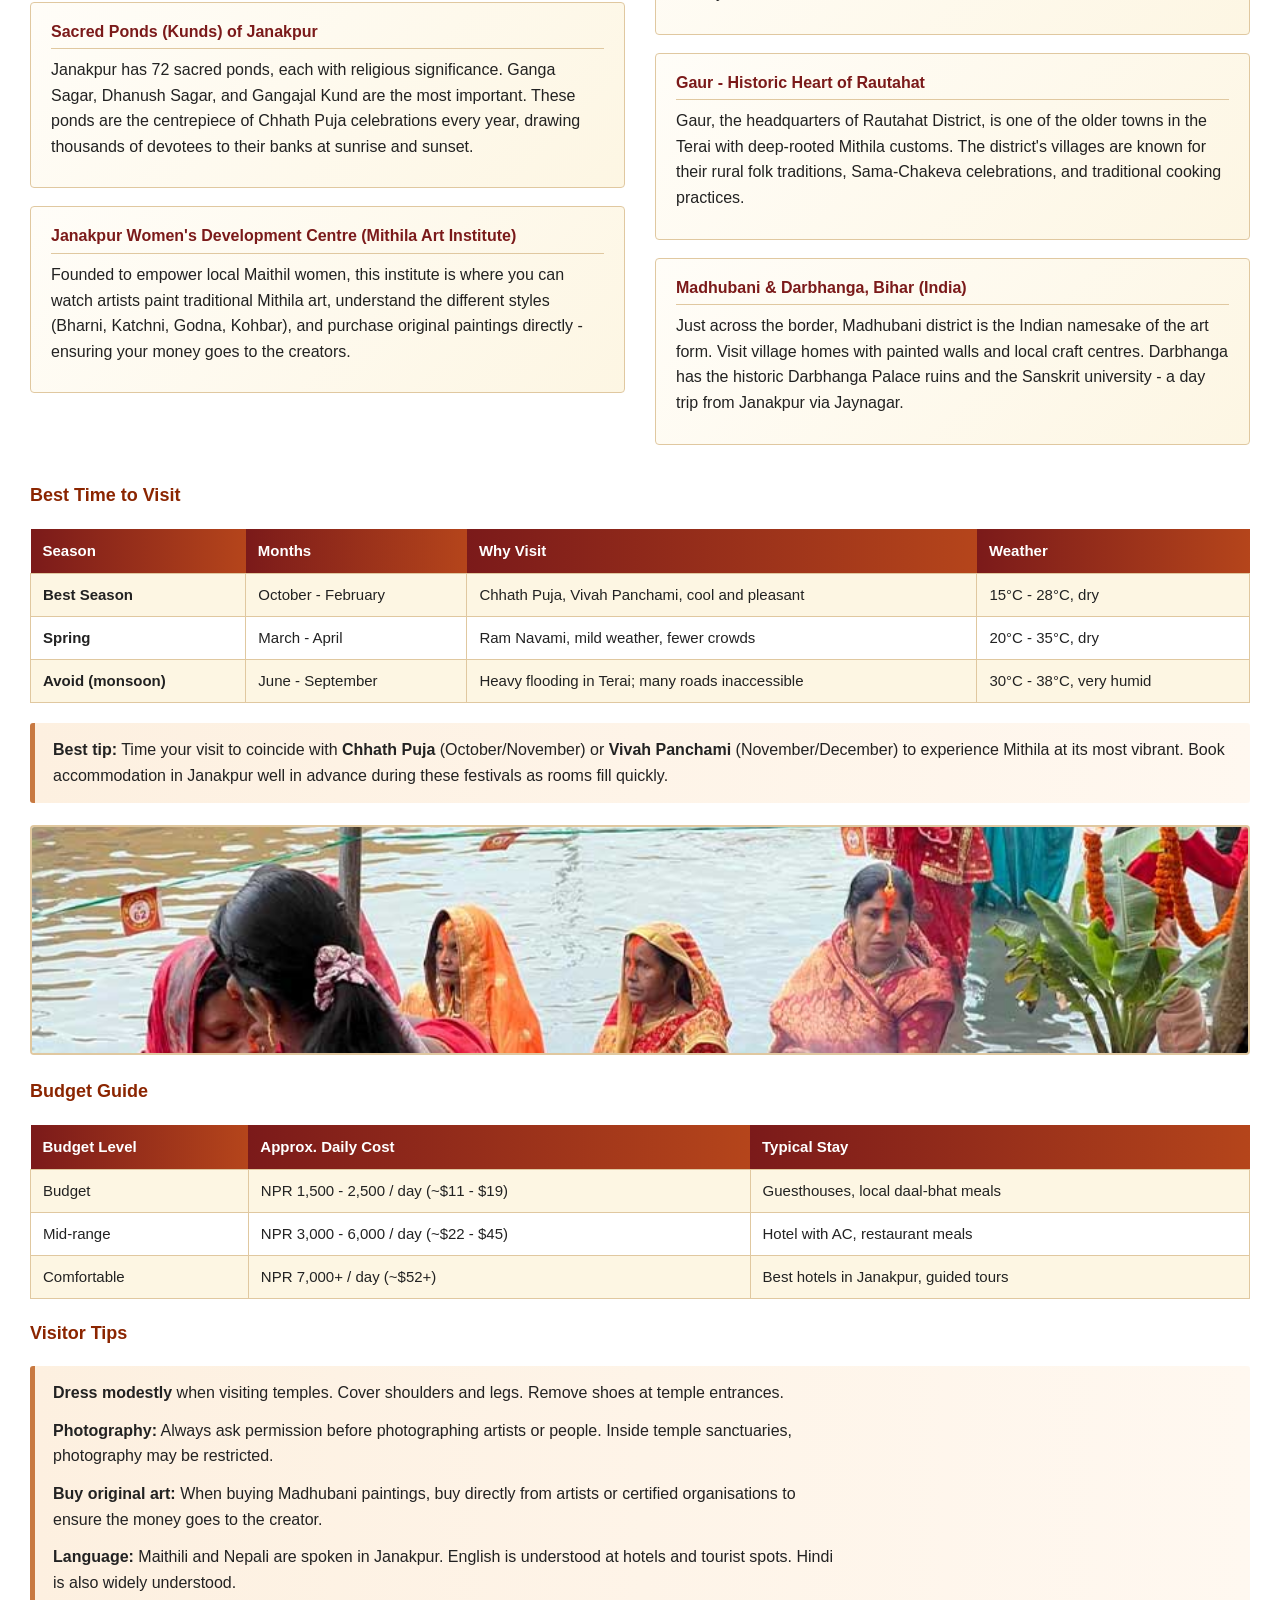
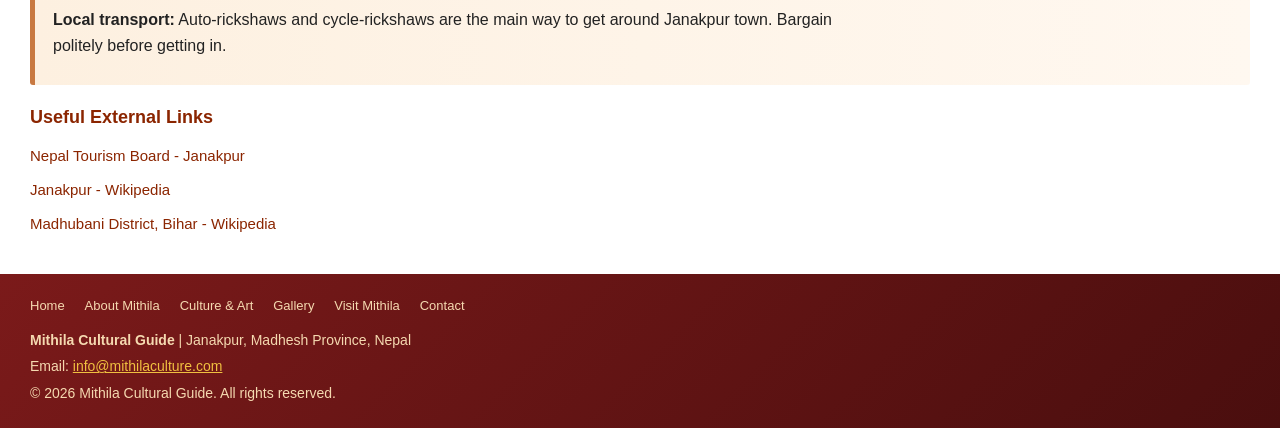
<file: tips.html>
<!-- this is tips page -->
<!DOCTYPE html>
<html lang="en">

<head>
    <meta charset="UTF-8">
    <meta name="viewport" content="width=device-width, initial-scale=1.0">
    <title>Mithila Cultural Guide - Visit Mithila</title>
    <link rel="stylesheet" href="style.css">
</head>

<body>
    <!-- this is tips page -->
    <div id="wrapper">

        <div id="header">
            <div>
                <h1>Mithila Cultural Guide</h1>
                <p>Exploring the Ancient Land of Art, Tradition and the Maithil People</p>
            </div>
            <div>
                <p>Plan Your Visit</p>
            </div>
        </div>
        <!-- this is main navigation -->
        <nav id="main-nav">
            <ul>
                <li><a href="index.html">Home</a></li>
                <li><a href="about.html">About Mithila</a></li>
                <li><a href="culture.html">Culture &amp; Art</a></li>
                <li><a href="gallery.html">Gallery</a></li>
                <li><a href="tips.html" class="active">Visit Mithila</a></li>
                <li><a href="contact.html">Contact</a></li>
            </ul>
        </nav>
        <!-- this is content -->
        <div id="content">

            <div id="local-nav">
                <span>Sections:</span>
                <a href="#howtoget">Getting There</a>
                <a href="#places">Must-See Places</a>
                <a href="#besttime">Best Time</a>
                <a href="#budget">Budget</a>
                <a href="#tips">Visitor Tips</a>
            </div>

            <h2>Visiting Mithila - Practical Guide</h2>
            <p>
                Mithila is an accessible and rewarding destination for those interested in
                culture, history, art, and pilgrimage. The heart of the region is Nepal's Madhesh
                Province, centred on Janakpur, with other key towns like Rajbiraj, Lahan, Jaleshwar,
                and Birgunj all reachable by road. Here is everything you need to know for your visit.
            </p>

            <img src="images/tipsjanakpur.jpg" alt="Janakpur Janaki Mandir temple" class="pageimg full">

            <!-- How to get there -->
            <h3 id="howtoget">How to Get to Mithila, Nepal</h3>

            <table class="data-table">
                <tr>
                    <th colspan="3" style="text-align:center;">Getting to Key Cities of Mithila, Nepal</th>
                </tr>
                <tr>
                    <th>Route / Destination</th>
                    <th>From</th>
                    <th>Approximate Travel Time</th>
                </tr>
                <tr>
                    <td>Janakpur - By Air</td>
                    <td>Kathmandu (Tribhuvan Airport)</td>
                    <td>~45 minutes (Buddha Air, Yeti Airlines)</td>
                </tr>
                <tr>
                    <td>Janakpur - By Bus</td>
                    <td>Kathmandu (New Bus Park)</td>
                    <td>8 - 10 hours (overnight bus available)</td>
                </tr>
                <tr>
                    <td>Rajbiraj - By Bus</td>
                    <td>Kathmandu or Dharan</td>
                    <td>9 - 11 hours from Kathmandu; ~2 hours from Dharan</td>
                </tr>
                <tr>
                    <td>Birgunj - By Bus</td>
                    <td>Kathmandu (Kalanki / New Bus Park)</td>
                    <td>5 - 6 hours; easy gateway from India via Raxaul border</td>
                </tr>
                <tr>
                    <td>Jaleshwar - By Bus</td>
                    <td>Janakpur or Kathmandu</td>
                    <td>~1.5 hours from Janakpur; 9 hours from Kathmandu</td>
                </tr>
                <tr>
                    <td rowspan="2">From India (Jaynagar border)</td>
                    <td>Jaynagar, Bihar - straight to Janakpur</td>
                    <td>30 minutes from border to Janakpur centre</td>
                </tr>
                <tr>
                    <td>
                        <em>Indian visitors can cross into Nepal from Jaynagar without a
                            visa. Entry is free for Indian nationals.</em>
                    </td>
                    <td>-</td>
                </tr>
            </table>

            <!-- Must-see places -->
            <h3 id="places">Must-See Places in Mithila (Nepal)</h3>

            <div class="two-col">
                <div class="col">
                    <div class="info-card">
                        <h4>Janaki Mandir, Janakpur</h4>
                        <p>
                            The most important pilgrimage site in Mithila. The white marble temple was
                            built in 1911 and is dedicated to Goddess Sita. Open daily for worship.
                            Most spectacular during Vivah Panchami (November/December).
                        </p>
                    </div>
                    <div class="info-card">
                        <h4>Ram Mandir &amp; Ram Sita Bibah Sthal, Janakpur</h4>
                        <p>
                            Located near Janaki Mandir, the Ram Mandir is dedicated to Lord Ram.
                            The nearby Ram Sita Bibah Sthal marks the sacred spot believed to be
                            the site of Ram and Sita's wedding - the holiest ground in all of Mithila.
                        </p>
                    </div>
                    <div class="info-card">
                        <h4>Sacred Ponds (Kunds) of Janakpur</h4>
                        <p>
                            Janakpur has 72 sacred ponds, each with religious significance. Ganga Sagar,
                            Dhanush Sagar, and Gangajal Kund are the most important. These ponds are
                            the centrepiece of Chhath Puja celebrations every year, drawing thousands
                            of devotees to their banks at sunrise and sunset.
                        </p>
                    </div>
                    <div class="info-card">
                        <h4>Janakpur Women's Development Centre (Mithila Art Institute)</h4>
                        <p>
                            Founded to empower local Maithil women, this institute is where you can
                            watch artists paint traditional Mithila art, understand the different styles
                            (Bharni, Katchni, Godna, Kohbar), and purchase original paintings directly
                            - ensuring your money goes to the creators.
                        </p>
                    </div>
                </div>
                <div class="col">
                    <div class="info-card">
                        <h4>Rajbiraj - Saptari District</h4>
                        <p>
                            The capital of Saptari, one of the most culturally authentic Mithila
                            districts. Explore village homes adorned with traditional Mithila wall
                            paintings, attend Chhath Puja at the Khado river, and experience the
                            local Maithili-language bazaars and festivals.
                        </p>
                    </div>
                    <div class="info-card">
                        <h4>Jaleshwar Mahadev Temple, Mahottari</h4>
                        <p>
                            One of the most revered Shiva temples in the Terai, located in Jaleshwar
                            town. The temple attracts large numbers of pilgrims during Maha Shivaratri.
                            The surrounding area of Mahottari district has strong Maithili cultural
                            and literary traditions.
                        </p>
                    </div>
                    <div class="info-card">
                        <h4>Gaur - Historic Heart of Rautahat</h4>
                        <p>
                            Gaur, the headquarters of Rautahat District, is one of the older towns
                            in the Terai with deep-rooted Mithila customs. The district's villages
                            are known for their rural folk traditions, Sama-Chakeva celebrations,
                            and traditional cooking practices.
                        </p>
                    </div>
                    <div class="info-card">
                        <h4>Madhubani &amp; Darbhanga, Bihar (India)</h4>
                        <p>
                            Just across the border, Madhubani district is the Indian namesake of
                            the art form. Visit village homes with painted walls and local craft
                            centres. Darbhanga has the historic Darbhanga Palace ruins and the
                            Sanskrit university - a day trip from Janakpur via Jaynagar.
                        </p>
                    </div>
                </div>
            </div>

            <!-- Best time to visit -->
            <h3 id="besttime">Best Time to Visit</h3>

            <table class="data-table">
                <tr>
                    <th>Season</th>
                    <th>Months</th>
                    <th>Why Visit</th>
                    <th>Weather</th>
                </tr>
                <tr>
                    <td><strong>Best Season</strong></td>
                    <td>October - February</td>
                    <td>Chhath Puja, Vivah Panchami, cool and pleasant</td>
                    <td>15°C - 28°C, dry</td>
                </tr>
                <tr>
                    <td><strong>Spring</strong></td>
                    <td>March - April</td>
                    <td>Ram Navami, mild weather, fewer crowds</td>
                    <td>20°C - 35°C, dry</td>
                </tr>
                <tr>
                    <td><strong>Avoid (monsoon)</strong></td>
                    <td>June - September</td>
                    <td>Heavy flooding in Terai; many roads inaccessible</td>
                    <td>30°C - 38°C, very humid</td>
                </tr>
            </table>
            <!-- best tip -->
            <div class="highlight-box">
                <strong>Best tip:</strong> Time your visit to coincide with <strong>Chhath Puja</strong>
                (October/November) or <strong>Vivah Panchami</strong> (November/December) to experience
                Mithila at its most vibrant. Book accommodation in Janakpur well in advance during
                these festivals as rooms fill quickly.
            </div>

            <img src="images/tipschhath.jpeg" alt="Chhath Puja festival at riverside" class="pageimg full">

            <!-- Budget guide -->
            <h3 id="budget">Budget Guide</h3>

            <table class="data-table">
                <tr>
                    <th>Budget Level</th>
                    <th>Approx. Daily Cost</th>
                    <th>Typical Stay</th>
                </tr>
                <tr>
                    <td>Budget</td>
                    <td>NPR 1,500 - 2,500 / day (~$11 - $19)</td>
                    <td>Guesthouses, local daal-bhat meals</td>
                </tr>
                <tr>
                    <td>Mid-range</td>
                    <td>NPR 3,000 - 6,000 / day (~$22 - $45)</td>
                    <td>Hotel with AC, restaurant meals</td>
                </tr>
                <tr>
                    <td>Comfortable</td>
                    <td>NPR 7,000+ / day (~$52+)</td>
                    <td>Best hotels in Janakpur, guided tours</td>
                </tr>
            </table>

            <!-- Visitor tips -->
            <h3 id="tips">Visitor Tips</h3>
            <div class="highlight-box">
                <p><strong>Dress modestly</strong> when visiting temples. Cover shoulders and legs. Remove shoes at
                    temple entrances.</p>
                <p><strong>Photography:</strong> Always ask permission before photographing artists or people. Inside
                    temple sanctuaries, photography may be restricted.</p>
                <p><strong>Buy original art:</strong> When buying Madhubani paintings, buy directly from artists or
                    certified organisations to ensure the money goes to the creator.</p>
                <p><strong>Language:</strong> Maithili and Nepali are spoken in Janakpur. English is understood at
                    hotels and tourist spots. Hindi is also widely understood.</p>
                <p><strong>Local transport:</strong> Auto-rickshaws and cycle-rickshaws are the main way to get around
                    Janakpur town. Bargain politely before getting in.</p>
            </div>
            <!-- useful external links -->
            <h3>Useful External Links</h3>
            <ul class="ext-links-list">
                <li>
                    <a href="https://www.welcomenepal.com/places-to-see/janakpur.html" target="_blank">
                        Nepal Tourism Board - Janakpur
                    </a>
                </li>
                <li>
                    <a href="https://en.wikipedia.org/wiki/Janakpur" target="_blank">
                        Janakpur - Wikipedia
                    </a>
                </li>
                <li>
                    <a href="https://en.wikipedia.org/wiki/Madhubani_district" target="_blank">
                        Madhubani District, Bihar - Wikipedia
                    </a>
                </li>
            </ul>

        </div>
        <!-- this is footer -->
        <div id="footer">
            <div id="footer-nav">
                <a href="index.html">Home</a>
                <a href="about.html">About Mithila</a>
                <a href="culture.html">Culture &amp; Art</a>
                <a href="gallery.html">Gallery</a>
                <a href="tips.html">Visit Mithila</a>
                <a href="contact.html">Contact</a>
            </div>
            <p><strong>Mithila Cultural Guide</strong> | Janakpur, Madhesh Province, Nepal</p>
            <p>Email: <a href="mailto:info@mithilaculture.com" class="email-link">info@mithilaculture.com</a></p>
            <p>&copy; 2026 Mithila Cultural Guide. All rights reserved.</p>
        </div>

    </div>

</body>

</html>
</file>
<file: style.css>
/* Global Reset & Base */
* {
    margin: 0;
    padding: 0;
    box-sizing: border-box;
}

body {
    font-family: Arial, Helvetica, sans-serif;
    font-size: 16px;
    background: linear-gradient(160deg, #fdf6e3 0%, #fde8c8 100%);
    color: #222222;
    line-height: 1.6;
    min-height: 100vh;
}

/* Wrapper */
#wrapper {
    max-width: 1320px;
    min-width: 960px;

    /* Global Reset & Base */
    * {
        margin: 0;
        padding: 0;
        box-sizing: border-box;
    }

    body {
        font-family: Arial, Helvetica, sans-serif;
        font-size: 16px;
        background: linear-gradient(160deg, #fdf6e3 0%, #fde8c8 100%);
        color: #222222;
        line-height: 1.6;
        min-height: 100vh;
    }

    /* Wrapper */
    #wrapper {
        max-width: 1320px;
        min-width: 960px;
        margin: 0 auto;
        background-color: #ffffff;
        box-shadow: 0 0 18px rgba(0, 0, 0, 0.12);
    }

    /* Header */
    #header {
        background: linear-gradient(135deg, #7b1a1a 0%, #b5451b 50%, #c87941 100%);
        color: #ffffff;
        padding: 20px 30px;
        display: flex;
        align-items: center;
        justify-content: space-between;
    }

    #header h1 {
        font-size: 28px;
        letter-spacing: 1px;
        text-shadow: 1px 1px 3px rgba(0, 0, 0, 0.4);
    }

    #header p {
        font-size: 13px;
        color: #f5d9b0;
    }

    /* Navigation */
    nav#main-nav {
        background: linear-gradient(90deg, #4a0e0e 0%, #8b2500 100%);
        overflow: hidden;
    }

    nav#main-nav ul {
        list-style: none;
        display: flex;
        flex-wrap: wrap;
        padding: 0 20px;
    }

    nav#main-nav ul li a {
        display: block;
        padding: 14px 18px;
        color: #f5d9b0;
        text-decoration: none;
        font-size: 15px;
        font-weight: bold;
    }

    nav#main-nav ul li a:hover,
    nav#main-nav ul li a.active {
        background-color: #c87941;
        color: #ffffff;
    }

    /* Image Slider */
    #slider {
        position: relative;
        width: 100%;
        overflow: hidden;
        height: 340px;
    }

    .slide {
        display: none;
        width: 100%;
        height: 340px;
        align-items: center;
        justify-content: center;
        text-align: center;
        color: white;
        position: absolute;
        top: 0;
        left: 0;
        overflow: hidden;
    }

    .slide.active {
        display: flex;
        flex-direction: column;
    }

    /* Real photo background image inside each slide */
    .slide-bg-img {
        position: absolute;
        top: 0;
        left: 0;
        width: 100%;
        height: 100%;
        object-fit: cover;
        object-position: center;
        z-index: 0;
    }

    /* Dark overlay on top of the photo so text stays readable */
    .slide::after {
        content: '';
        position: absolute;
        top: 0;
        left: 0;
        width: 100%;
        height: 100%;
        background: rgba(0, 0, 0, 0.45);
        z-index: 1;
    }

    /* Text sits above the overlay */
    .slide-text {
        position: relative;
        z-index: 2;
        display: flex;
        flex-direction: column;
        align-items: center;
    }

    .slide h2,
    .slide-text h2 {
        font-size: 34px;
        margin-bottom: 10px;
        text-shadow: 2px 2px 6px rgba(0, 0, 0, 0.7);
    }

    .slide p,
    .slide-text p {
        font-size: 17px;
        text-shadow: 1px 1px 4px rgba(0, 0, 0, 0.7);
        max-width: 600px;
    }

    /* Fallback gradient colours kept in case image fails to load */
    .slide-1 {
        background: linear-gradient(135deg, #7b1a1a 0%, #c87941 100%);
    }

    .slide-2 {
        background: linear-gradient(135deg, #1a4a1a 0%, #5a8a2a 100%);
    }

    .slide-3 {
        background: linear-gradient(135deg, #2a1a4a 0%, #7b3a9a 100%);
    }

    #slider-controls {
        position: absolute;
        bottom: 14px;
        width: 100%;
        text-align: center;
        z-index: 10;
    }

    #slider-controls button {
        background: white;
        border: none;
        border-radius: 50%;
        width: 13px;
        height: 13px;
        margin: 0 4px;
        cursor: pointer;
        opacity: 0.5;
    }

    #slider-controls button.on {
        opacity: 1;
        background-color: #f0c040;
    }

    /* Page Content */
    #content {
        padding: 30px;
    }

    #content h2 {
        font-size: 22px;
        color: #7b1a1a;
        margin-bottom: 14px;
        border-bottom: 2px solid #c87941;
        padding-bottom: 6px;
    }

    #content h3 {
        font-size: 18px;
        color: #8b2500;
        margin: 18px 0 8px 0;
    }

    #content p {
        max-width: 780px;
        text-align: left;
        margin-bottom: 12px;
    }

    /* Two-Column Layout */
    .two-col {
        display: flex;
        gap: 30px;
        margin-top: 20px;
    }

    .two-col .col {
        flex: 1;
    }

    /* Inline content image inside a column */
    .content-img {
        width: 100%;
        height: 200px;
        object-fit: cover;
        object-position: center;
        border-radius: 4px;
        border: 2px solid #e0c8a0;
        margin-top: 16px;
        display: block;
    }

    /* Full-width image spanning both columns below the two-col section */
    .content-img-full {
        width: 100%;
        height: 220px;
        object-fit: cover;
        object-position: center;
        border-radius: 4px;
        border: 2px solid #e0c8a0;
        margin-top: 24px;
        margin-bottom: 8px;
        display: block;
    }

    /* Highlight Box */
    .highlight-box {
        background: linear-gradient(90deg, #fdf0e0 0%, #fff8f0 100%);
        border-left: 5px solid #c87941;
        padding: 14px 18px;
        margin: 18px 0;
        border-radius: 3px;
    }

    /* Info Card */
    .info-card {
        border: 1px solid #e0c8a0;
        border-radius: 4px;
        padding: 16px 20px;
        margin-bottom: 18px;
        background: linear-gradient(135deg, #fffdf8 0%, #fdf6e3 100%);
    }

    .info-card h4 {
        color: #7b1a1a;
        font-size: 16px;
        margin-bottom: 8px;
        border-bottom: 1px solid #e0c8a0;
        padding-bottom: 4px;
    }

    /* Gallery */
    #gallery-grid {
        display: flex;
        flex-wrap: wrap;
        gap: 18px;
        margin-top: 20px;
    }

    .gallery-item {
        display: flex;
        flex-direction: column;
        align-items: center;
    }

    .thumb-link {
        display: inline-block;
        border: 3px solid #c87941;
        border-radius: 4px;
        overflow: hidden;
    }

    .thumb-link img {
        width: 200px;
        height: 150px;
        object-fit: cover;
        display: block;
        transition: opacity 0.2s;
    }

    .thumb-link:hover img {
        opacity: 0.8;
    }

    .gallery-caption {
        text-align: center;
        font-size: 13px;
        color: #555;
        margin-top: 5px;
        width: 200px;
    }

    /* Lightbox */
    #lightbox {
        display: none;
        position: fixed;
        top: 0;
        left: 0;
        width: 100%;
        height: 100%;
        background-color: rgba(0, 0, 0, 0.88);
        z-index: 1000;
        text-align: center;
    }

    #lightbox img {
        max-width: 80%;
        max-height: 75%;
        margin-top: 50px;
        border: 4px solid #f5d9b0;
    }

    #lightbox-caption {
        color: #f5d9b0;
        font-size: 16px;
        margin-top: 12px;
    }

    #lightbox-close {
        position: absolute;
        top: 18px;
        right: 30px;
        color: white;
        font-size: 34px;
        cursor: pointer;
        font-weight: bold;
    }

    #lightbox-close:hover {
        color: #f0c040;
    }

    /* Table Styles */
    table.data-table {
        width: 100%;
        border-collapse: collapse;
        margin: 20px 0;
        font-size: 15px;
    }

    table.data-table th {
        background: linear-gradient(90deg, #7b1a1a 0%, #b5451b 100%);
        color: #ffffff;
        padding: 10px 12px;
        text-align: left;
    }

    table.data-table td {
        padding: 9px 12px;
        border: 1px solid #e0c8a0;
        text-align: left;
        vertical-align: top;
    }

    table.data-table tr:nth-child(even) td {
        background-color: #fdf6e3;
    }

    /* Contact Form */
    #contact-form {
        max-width: 620px;
        margin-top: 20px;
    }

    #contact-form label {
        display: block;
        font-weight: bold;
        margin-top: 14px;
        margin-bottom: 4px;
        color: #7b1a1a;
    }

    #contact-form input[type="text"],
    #contact-form input[type="email"],
    #contact-form input[type="tel"],
    #contact-form textarea,
    #contact-form select {
        width: 100%;
        padding: 9px 11px;
        border: 1px solid #c87941;
        border-radius: 3px;
        font-size: 15px;
        font-family: Arial, Helvetica, sans-serif;
        background-color: #fffdf8;
    }

    #contact-form textarea {
        height: 110px;
        resize: vertical;
    }

    #contact-form input[type="submit"] {
        margin-top: 18px;
        padding: 11px 28px;
        background: linear-gradient(90deg, #7b1a1a 0%, #b5451b 100%);
        color: white;
        border: none;
        border-radius: 3px;
        font-size: 15px;
        cursor: pointer;
        font-weight: bold;
    }

    /* Global Reset & Base */
    * {
        margin: 0;
        padding: 0;
        box-sizing: border-box;
    }

    body {
        font-family: Arial, Helvetica, sans-serif;
        font-size: 16px;
        background: linear-gradient(160deg, #fdf6e3 0%, #fde8c8 100%);
        color: #222222;
        line-height: 1.6;
        min-height: 100vh;
    }

    /* Wrapper */
    #wrapper {
        max-width: 1320px;
        min-width: 960px;
        margin: 0 auto;
        background-color: #ffffff;
        box-shadow: 0 0 18px rgba(0, 0, 0, 0.12);
    }

    /* Header */
    #header {
        background: linear-gradient(135deg, #7b1a1a 0%, #b5451b 50%, #c87941 100%);
        color: #ffffff;
        padding: 20px 30px;
        display: flex;
        align-items: center;
        justify-content: space-between;
    }

    #header h1 {
        font-size: 28px;
        letter-spacing: 1px;
        text-shadow: 1px 1px 3px rgba(0, 0, 0, 0.4);
    }

    #header p {
        font-size: 13px;
        color: #f5d9b0;
    }

    /* Navigation */
    nav#main-nav {
        background: linear-gradient(90deg, #4a0e0e 0%, #8b2500 100%);
        overflow: hidden;
    }

    nav#main-nav ul {
        list-style: none;
        display: flex;
        flex-wrap: wrap;
        padding: 0 20px;
    }

    nav#main-nav ul li a {
        display: block;
        padding: 14px 18px;
        color: #f5d9b0;
        text-decoration: none;
        font-size: 15px;
        font-weight: bold;
    }

    nav#main-nav ul li a:hover,
    nav#main-nav ul li a.active {
        background-color: #c87941;
        color: #ffffff;
    }

    /* Image Slider */
    #slider {
        position: relative;
        width: 100%;
        overflow: hidden;
        height: 340px;
    }

    .slide {
        display: none;
        width: 100%;
        height: 340px;
        align-items: center;
        justify-content: center;
        text-align: center;
        color: white;
        position: absolute;
        top: 0;
        left: 0;
        overflow: hidden;
    }

    .slide.active {
        display: flex;
        flex-direction: column;
    }

    /* Real photo background image inside each slide */
    .slide-bg-img {
        position: absolute;
        top: 0;
        left: 0;
        width: 100%;
        height: 100%;
        object-fit: cover;
        object-position: center;
        z-index: 0;
    }

    /* Dark overlay on top of the photo so text stays readable */
    .slide::after {
        content: '';
        position: absolute;
        top: 0;
        left: 0;
        width: 100%;
        height: 100%;
        background: rgba(0, 0, 0, 0.45);
        z-index: 1;
    }

    /* Text sits above the overlay */
    .slide-text {
        position: relative;
        z-index: 2;
        display: flex;
        flex-direction: column;
        align-items: center;
    }

    .slide h2,
    .slide-text h2 {
        font-size: 34px;
        margin-bottom: 10px;
        text-shadow: 2px 2px 6px rgba(0, 0, 0, 0.7);
    }

    .slide p,
    .slide-text p {
        font-size: 17px;
        text-shadow: 1px 1px 4px rgba(0, 0, 0, 0.7);
        max-width: 600px;
    }

    /* Fallback gradient colours kept in case image fails to load */
    .slide-1 {
        background: linear-gradient(135deg, #7b1a1a 0%, #c87941 100%);
    }

    .slide-2 {
        background: linear-gradient(135deg, #1a4a1a 0%, #5a8a2a 100%);
    }

    .slide-3 {
        background: linear-gradient(135deg, #2a1a4a 0%, #7b3a9a 100%);
    }

    #slider-controls {
        position: absolute;
        bottom: 14px;
        width: 100%;
        text-align: center;
        z-index: 10;
    }

    #slider-controls button {
        background: white;
        border: none;
        border-radius: 50%;
        width: 13px;
        height: 13px;
        margin: 0 4px;
        cursor: pointer;
        opacity: 0.5;
    }

    #slider-controls button.on {
        opacity: 1;
        background-color: #f0c040;
    }

    /* Page Content */
    #content {
        padding: 30px;
    }

    #content h2 {
        font-size: 22px;
        color: #7b1a1a;
        margin-bottom: 14px;
        border-bottom: 2px solid #c87941;
        padding-bottom: 6px;
    }

    #content h3 {
        font-size: 18px;
        color: #8b2500;
        margin: 18px 0 8px 0;
    }

    #content p {
        max-width: 780px;
        text-align: left;
        margin-bottom: 12px;
    }

    /* Two-Column Layout */
    .two-col {
        display: flex;
        gap: 30px;
        margin-top: 20px;
    }

    .two-col .col {
        flex: 1;
    }

    /* Inline content image inside a column */
    .content-img {
        width: 100%;
        height: 200px;
        object-fit: cover;
        object-position: center;
        border-radius: 4px;
        border: 2px solid #e0c8a0;
        margin-top: 16px;
        display: block;
    }

    /* Full-width image spanning both columns below the two-col section */
    .content-img-full {
        width: 100%;
        height: 220px;
        object-fit: cover;
        object-position: center;
        border-radius: 4px;
        border: 2px solid #e0c8a0;
        margin-top: 24px;
        margin-bottom: 8px;
        display: block;
    }

    /* Page image used across about, culture, tips, contact, gallery pages */
    .pageimg {
        display: block;
        border-radius: 4px;
        border: 2px solid #e0c8a0;
        object-fit: cover;
        object-position: center;
    }

    .pageimg.full {
        width: 100%;
        height: 230px;
        margin-top: 22px;
        margin-bottom: 22px;
    }

    /* Highlight Box */
    .highlight-box {
        background: linear-gradient(90deg, #fdf0e0 0%, #fff8f0 100%);
        border-left: 5px solid #c87941;
        padding: 14px 18px;
        margin: 18px 0;
        border-radius: 3px;
    }

    /* Info Card */
    .info-card {
        border: 1px solid #e0c8a0;
        border-radius: 4px;
        padding: 16px 20px;
        margin-bottom: 18px;
        background: linear-gradient(135deg, #fffdf8 0%, #fdf6e3 100%);
    }

    .info-card h4 {
        color: #7b1a1a;
        font-size: 16px;
        margin-bottom: 8px;
        border-bottom: 1px solid #e0c8a0;
        padding-bottom: 4px;
    }

    /* Gallery */
    #gallery-grid {
        display: flex;
        flex-wrap: wrap;
        gap: 18px;
        margin-top: 20px;
    }

    .gallery-item {
        display: flex;
        flex-direction: column;
        align-items: center;
    }

    .thumb-link {
        display: inline-block;
        border: 3px solid #c87941;
        border-radius: 4px;
        overflow: hidden;
    }

    .thumb-link img {
        width: 200px;
        height: 150px;
        object-fit: cover;
        display: block;
        transition: opacity 0.2s;
    }

    .thumb-link:hover img {
        opacity: 0.8;
    }

    .gallery-caption {
        text-align: center;
        font-size: 13px;
        color: #555;
        margin-top: 5px;
        width: 200px;
    }

    /* Lightbox */
    #lightbox {
        display: none;
        position: fixed;
        top: 0;
        left: 0;
        width: 100%;
        height: 100%;
        background-color: rgba(0, 0, 0, 0.88);
        z-index: 1000;
        text-align: center;
    }

    #lightbox img {
        max-width: 80%;
        max-height: 75%;
        margin-top: 50px;
        border: 4px solid #f5d9b0;
    }

    #lightbox-caption {
        color: #f5d9b0;
        font-size: 16px;
        margin-top: 12px;
    }

    #lightbox-close {
        position: absolute;
        top: 18px;
        right: 30px;
        color: white;
        font-size: 34px;
        cursor: pointer;
        font-weight: bold;
    }

    #lightbox-close:hover {
        color: #f0c040;
    }

    /* Table Styles */
    table.data-table {
        width: 100%;
        border-collapse: collapse;
        margin: 20px 0;
        font-size: 15px;
    }

    table.data-table th {
        background: linear-gradient(90deg, #7b1a1a 0%, #b5451b 100%);
        color: #ffffff;
        padding: 10px 12px;
        text-align: left;
    }

    table.data-table td {
        padding: 9px 12px;
        border: 1px solid #e0c8a0;
        text-align: left;
        vertical-align: top;
    }

    table.data-table tr:nth-child(even) td {
        background-color: #fdf6e3;
    }

    /* Contact Form */
    #contact-form {
        max-width: 620px;
        margin-top: 20px;
    }

    #contact-form label {
        display: block;
        font-weight: bold;
        margin-top: 14px;
        margin-bottom: 4px;
        color: #7b1a1a;
    }

    #contact-form input[type="text"],
    #contact-form input[type="email"],
    #contact-form input[type="tel"],
    #contact-form textarea,
    #contact-form select {
        width: 100%;
        padding: 9px 11px;
        border: 1px solid #c87941;
        border-radius: 3px;
        font-size: 15px;
        font-family: Arial, Helvetica, sans-serif;
        background-color: #fffdf8;
    }

    #contact-form textarea {
        height: 110px;
        resize: vertical;
    }

    #contact-form input[type="submit"] {
        margin-top: 18px;
        padding: 11px 28px;
        background: linear-gradient(90deg, #7b1a1a 0%, #b5451b 100%);
        color: white;
        border: none;
        border-radius: 3px;
        font-size: 15px;
        cursor: pointer;
        font-weight: bold;
    }

    #contact-form input[type="submit"]:hover {
        background: linear-gradient(90deg, #5a1010 0%, #8b2500 100%);
    }

    .error-msg {
        color: #cc0000;
        font-size: 13px;
        margin-top: 3px;
        display: none;
    }

    /* Local Nav */
    #local-nav {
        background: linear-gradient(90deg, #fdf0e0 0%, #fff8f0 100%);
        border: 1px solid #e0c8a0;
        padding: 10px 20px;
        margin-bottom: 20px;
        border-radius: 3px;
    }

    #local-nav span {
        font-weight: bold;
        color: #7b1a1a;
        margin-right: 8px;
    }

    #local-nav a {
        color: #8b2500;
        text-decoration: none;
        margin-right: 14px;
        font-size: 14px;
    }

    #local-nav a:hover {
        text-decoration: underline;
        color: #c87941;
    }

    /* External Links */
    .ext-links-list {
        list-style: none;
        margin-top: 12px;
    }

    .ext-links-list li {
        margin: 8px 0;
    }

    .ext-links-list li a {
        color: #8b2500;
        text-decoration: none;
        font-size: 15px;
    }

    .ext-links-list li a:hover {
        color: #c87941;
        text-decoration: underline;
    }

    /* Link Colours */
    a {
        color: #8b2500;
    }

    a:visited {
        color: #5a1a5a;
    }

    a:hover {
        color: #c87941;
    }

    a:active {
        color: #cc0000;
    }

    /* Footer */
    #footer {
        background: linear-gradient(135deg, #7b1a1a 0%, #4a0e0e 100%);
        color: #f5d9b0;
        padding: 20px 30px;
        font-size: 14px;
    }

    #footer-nav {
        margin-bottom: 12px;
    }

    #footer-nav a {
        color: #f5d9b0;
        text-decoration: none;
        margin-right: 16px;
        font-size: 13px;
    }

    #footer-nav a:hover {
        color: #f0c040;
        text-decoration: underline;
    }

    #footer p {
        margin: 4px 0;
    }

    #footer a.email-link {
        color: #f0c040;
    }

    #footer a.email-link:hover {
        color: #ffffff;
    }

    #contact-form input[type="submit"]:hover {
        background: linear-gradient(90deg, #5a1010 0%, #8b2500 100%);
    }

    .error-msg {
        color: #cc0000;
        font-size: 13px;
        margin-top: 3px;
        display: none;
    }

    /* Local Nav */
    #local-nav {
        background: linear-gradient(90deg, #fdf0e0 0%, #fff8f0 100%);
        border: 1px solid #e0c8a0;
        padding: 10px 20px;
        margin-bottom: 20px;
        border-radius: 3px;
    }

    #local-nav span {
        font-weight: bold;
        color: #7b1a1a;
        margin-right: 8px;
    }

    #local-nav a {
        color: #8b2500;
        text-decoration: none;
        margin-right: 14px;
        font-size: 14px;
    }

    #local-nav a:hover {
        text-decoration: underline;
        color: #c87941;
    }

    /* External Links */
    .ext-links-list {
        list-style: none;
        margin-top: 12px;
    }

    .ext-links-list li {
        margin: 8px 0;
    }

    .ext-links-list li a {
        color: #8b2500;
        text-decoration: none;
        font-size: 15px;
    }

    .ext-links-list li a:hover {
        color: #c87941;
        text-decoration: underline;
    }

    /* Link Colours */
    a {
        color: #8b2500;
    }

    a:visited {
        color: #5a1a5a;
    }

    a:hover {
        color: #c87941;
    }

    a:active {
        color: #cc0000;
    }

    /* Footer */
    #footer {
        background: linear-gradient(135deg, #7b1a1a 0%, #4a0e0e 100%);
        color: #f5d9b0;
        padding: 20px 30px;
        font-size: 14px;
    }

    #footer-nav {
        margin-bottom: 12px;
    }

    #footer-nav a {
        color: #f5d9b0;
        text-decoration: none;
        margin-right: 16px;
        font-size: 13px;
    }

    #footer-nav a:hover {
        color: #f0c040;
        text-decoration: underline;
    }

    #footer p {
        margin: 4px 0;
    }

    #footer a.email-link {
        color: #f0c040;
    }

    #footer a.email-link:hover {
        color: #ffffff;
    }

    margin: 0 auto;
    background-color: #ffffff;
    box-shadow: 0 0 18px rgba(0, 0, 0, 0.12);
}

/* Header */
#header {
    background: linear-gradient(135deg, #7b1a1a 0%, #b5451b 50%, #c87941 100%);
    color: #ffffff;
    padding: 20px 30px;
    display: flex;
    align-items: center;
    justify-content: space-between;
}

#header h1 {
    font-size: 28px;
    letter-spacing: 1px;
    text-shadow: 1px 1px 3px rgba(0, 0, 0, 0.4);
}

#header p {
    font-size: 13px;
    color: #f5d9b0;
}

/* Navigation */
nav#main-nav {
    background: linear-gradient(90deg, #4a0e0e 0%, #8b2500 100%);
    overflow: hidden;
}

nav#main-nav ul {
    list-style: none;
    display: flex;
    flex-wrap: wrap;
    padding: 0 20px;
}

nav#main-nav ul li a {
    display: block;
    padding: 14px 18px;
    color: #f5d9b0;
    text-decoration: none;
    font-size: 15px;
    font-weight: bold;
}

nav#main-nav ul li a:hover,
nav#main-nav ul li a.active {
    background-color: #c87941;
    color: #ffffff;
}

/* Image Slider */
#slider {
    position: relative;
    width: 100%;
    overflow: hidden;
    height: 340px;
}

.slide {
    display: none;
    width: 100%;
    height: 340px;
    align-items: center;
    justify-content: center;
    text-align: center;
    color: white;
    position: absolute;
    top: 0;
    left: 0;
}

.slide.active {
    display: flex;
    flex-direction: column;
}

.slide h2 {
    font-size: 34px;
    margin-bottom: 10px;
    text-shadow: 2px 2px 6px rgba(0, 0, 0, 0.7);
}

.slide p {
    font-size: 17px;
    text-shadow: 1px 1px 4px rgba(0, 0, 0, 0.7);
    max-width: 600px;
}

.slide-1 {
    background: linear-gradient(135deg, #7b1a1a 0%, #c87941 100%);
}

.slide-2 {
    background: linear-gradient(135deg, #1a4a1a 0%, #5a8a2a 100%);
}

.slide-3 {
    background: linear-gradient(135deg, #2a1a4a 0%, #7b3a9a 100%);
}

#slider-controls {
    position: absolute;
    bottom: 14px;
    width: 100%;
    text-align: center;
    z-index: 10;
}

#slider-controls button {
    background: white;
    border: none;
    border-radius: 50%;
    width: 13px;
    height: 13px;
    margin: 0 4px;
    cursor: pointer;
    opacity: 0.5;
}

#slider-controls button.on {
    opacity: 1;
    background-color: #f0c040;
}

/* Page Content */
#content {
    padding: 30px;
}

#content h2 {
    font-size: 22px;
    color: #7b1a1a;
    margin-bottom: 14px;
    border-bottom: 2px solid #c87941;
    padding-bottom: 6px;
}

#content h3 {
    font-size: 18px;
    color: #8b2500;
    margin: 18px 0 8px 0;
}

#content p {
    max-width: 780px;
    text-align: left;
    margin-bottom: 12px;
}

/* Two-Column Layout */
.two-col {
    display: flex;
    gap: 30px;
    margin-top: 20px;
}

.two-col .col {
    flex: 1;
}

/* Highlight Box */
.highlight-box {
    background: linear-gradient(90deg, #fdf0e0 0%, #fff8f0 100%);
    border-left: 5px solid #c87941;
    padding: 14px 18px;
    margin: 18px 0;
    border-radius: 3px;
}

/* Info Card */
.info-card {
    border: 1px solid #e0c8a0;
    border-radius: 4px;
    padding: 16px 20px;
    margin-bottom: 18px;
    background: linear-gradient(135deg, #fffdf8 0%, #fdf6e3 100%);
}

.info-card h4 {
    color: #7b1a1a;
    font-size: 16px;
    margin-bottom: 8px;
    border-bottom: 1px solid #e0c8a0;
    padding-bottom: 4px;
}

/* Gallery */
#gallery-grid {
    display: flex;
    flex-wrap: wrap;
    gap: 18px;
    margin-top: 20px;
}

.gallery-item {
    display: flex;
    flex-direction: column;
    align-items: center;
}

.thumb-link {
    display: inline-block;
    border: 3px solid #c87941;
    border-radius: 4px;
    overflow: hidden;
}

.thumb-link img {
    width: 200px;
    height: 150px;
    object-fit: cover;
    display: block;
    transition: opacity 0.2s;
}

.thumb-link:hover img {
    opacity: 0.8;
}

.gallery-caption {
    text-align: center;
    font-size: 13px;
    color: #555;
    margin-top: 5px;
    width: 200px;
}

/* Lightbox */
#lightbox {
    display: none;
    position: fixed;
    top: 0;
    left: 0;
    width: 100%;
    height: 100%;
    background-color: rgba(0, 0, 0, 0.88);
    z-index: 1000;
    text-align: center;
}

#lightbox img {
    max-width: 80%;
    max-height: 75%;
    margin-top: 50px;
    border: 4px solid #f5d9b0;
}

#lightbox-caption {
    color: #f5d9b0;
    font-size: 16px;
    margin-top: 12px;
}

#lightbox-close {
    position: absolute;
    top: 18px;
    right: 30px;
    color: white;
    font-size: 34px;
    cursor: pointer;
    font-weight: bold;
}

#lightbox-close:hover {
    color: #f0c040;
}

/* Table Styles */
table.data-table {
    width: 100%;
    border-collapse: collapse;
    margin: 20px 0;
    font-size: 15px;
}

table.data-table th {
    background: linear-gradient(90deg, #7b1a1a 0%, #b5451b 100%);
    color: #ffffff;
    padding: 10px 12px;
    text-align: left;
}

table.data-table td {
    padding: 9px 12px;
    border: 1px solid #e0c8a0;
    text-align: left;
    vertical-align: top;
}

table.data-table tr:nth-child(even) td {
    background-color: #fdf6e3;
}

/* Contact Form */
#contact-form {
    max-width: 620px;
    margin-top: 20px;
}

#contact-form label {
    display: block;
    font-weight: bold;
    margin-top: 14px;
    margin-bottom: 4px;
    color: #7b1a1a;
}

#contact-form input[type="text"],
#contact-form input[type="email"],
#contact-form input[type="tel"],
#contact-form textarea,
#contact-form select {
    width: 100%;
    padding: 9px 11px;
    border: 1px solid #c87941;
    border-radius: 3px;
    font-size: 15px;
    font-family: Arial, Helvetica, sans-serif;
    background-color: #fffdf8;
}

#contact-form textarea {
    height: 110px;
    resize: vertical;
}

#contact-form input[type="submit"] {
    margin-top: 18px;
    padding: 11px 28px;
    background: linear-gradient(90deg, #7b1a1a 0%, #b5451b 100%);
    color: white;
    border: none;
    border-radius: 3px;
    font-size: 15px;
    cursor: pointer;
    font-weight: bold;
}

#contact-form input[type="submit"]:hover {
    background: linear-gradient(90deg, #5a1010 0%, #8b2500 100%);
}

.error-msg {
    color: #cc0000;
    font-size: 13px;
    margin-top: 3px;
    display: none;
}

/* Local Nav */
#local-nav {
    background: linear-gradient(90deg, #fdf0e0 0%, #fff8f0 100%);
    border: 1px solid #e0c8a0;
    padding: 10px 20px;
    margin-bottom: 20px;
    border-radius: 3px;
}

#local-nav span {
    font-weight: bold;
    color: #7b1a1a;
    margin-right: 8px;
}

#local-nav a {
    color: #8b2500;
    text-decoration: none;
    margin-right: 14px;
    font-size: 14px;
}

#local-nav a:hover {
    text-decoration: underline;
    color: #c87941;
}

/* External Links */
.ext-links-list {
    list-style: none;
    margin-top: 12px;
}

.ext-links-list li {
    margin: 8px 0;
}

.ext-links-list li a {
    color: #8b2500;
    text-decoration: none;
    font-size: 15px;
}

.ext-links-list li a:hover {
    color: #c87941;
    text-decoration: underline;
}

/* Link Colours */
a {
    color: #8b2500;
}

a:visited {
    color: #5a1a5a;
}

a:hover {
    color: #c87941;
}

a:active {
    color: #cc0000;
}

/* Footer */
#footer {
    background: linear-gradient(135deg, #7b1a1a 0%, #4a0e0e 100%);
    color: #f5d9b0;
    padding: 20px 30px;
    font-size: 14px;
}

#footer-nav {
    margin-bottom: 12px;
}

#footer-nav a {
    color: #f5d9b0;
    text-decoration: none;
    margin-right: 16px;
    font-size: 13px;
}

#footer-nav a:hover {
    color: #f0c040;
    text-decoration: underline;
}

#footer p {
    margin: 4px 0;
}

#footer a.email-link {
    color: #f0c040;
}

#footer a.email-link:hover {
    color: #ffffff;
}
</file>
